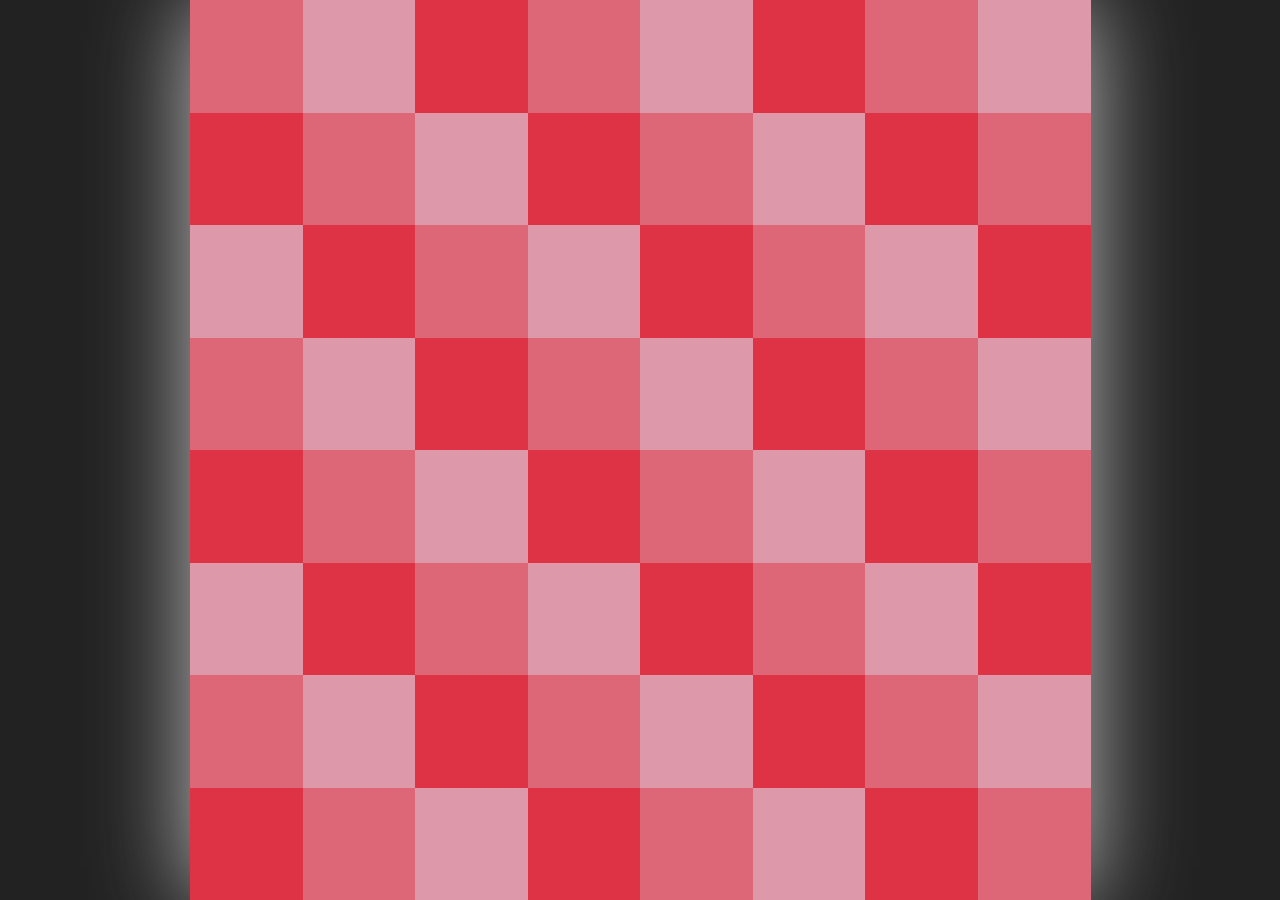
<file: birthday-moran/index.html>
<!DOCTYPE html>
<html lang='ru'>
<head>
<meta charset='UTF-8'><meta name="robots" content="noindex">
<meta name="viewport" content="initial-scale=1, maximum-scale=1">
<style>
html, body, img {
  margin: 0;
  padding: 0;
  border: 0;
}

html {
  width: 100vw;
  height: 100vh;
  background: #222;
}

body {
  width: 100vmin;
  height: 100vmin;
  margin: auto;
  box-shadow: 0 0 10vmin silver;
}

body:after {
  display: block;
  content: '';
  clear: both;
}

.tile {
  display: block;
  font-size: 0;
  line-height: 0;
  position: relative;
  float: left;
  width: 12.5vmin;
  height: 12.5vmin;
  -webkit-transform-origin: 50% 50%;
      -ms-transform-origin: 50% 50%;
          transform-origin: 50% 50%;
  -webkit-transform-style: preserve-3d;
          transform-style: preserve-3d;
  -webkit-transform: rotateY(180deg);
          transform: rotateY(180deg);
  -webkit-transition: -webkit-transform 1s, opacity 1s;
          transition: transform 1s, opacity 1s;
  -webkit-perspective: 500px;
          perspective: 500px;

  opacity: 0;
}

.tile.ready {
  opacity: 1;
}

.tile[col="0"] {
  clear: both;
}

.back, .front {
  display: block;
  position: absolute;
  left: 0;
  top: 0;
  width: 100%;
  height: 100%;
  -webkit-backface-visibility: hidden;
          backface-visibility: hidden;
}

.back {
  background-color: #d9a;
  -webkit-transform: rotateY(180deg);
          transform: rotateY(180deg);
}

.tile:nth-child(3n) .back {
  background-color: #d34;
}

.tile:nth-child(3n+1) .back {
  background-color: #d67;
}

.tile.flip {
  -webkit-transform: rotateY(0deg);
          transform: rotateY(0deg);
}
</style>
</head>
<body>
<div class="tile" row="0" col="0">
    <div class="back"></div>
    <img class="front" src="[data-uri]" />
</div>

<div class="tile" row="0" col="1">
    <div class="back"></div>
    <img class="front" src="[data-uri]" />
</div>

<div class="tile" row="0" col="2">
    <div class="back"></div>
    <img class="front" src="[data-uri]" />
</div>

<div class="tile" row="0" col="3">
    <div class="back"></div>
    <img class="front" src="[data-uri]" />
</div>

<div class="tile" row="0" col="4">
    <div class="back"></div>
    <img class="front" src="[data-uri]" />
</div>

<div class="tile" row="0" col="5">
    <div class="back"></div>
    <img class="front" src="[data-uri]" />
</div>

<div class="tile" row="0" col="6">
    <div class="back"></div>
    <img class="front" src="[data-uri]" />
</div>

<div class="tile" row="0" col="7">
    <div class="back"></div>
    <img class="front" src="[data-uri]" />
</div>

<div class="tile" row="1" col="0">
    <div class="back"></div>
    <img class="front" src="[data-uri]" />
</div>

<div class="tile" row="1" col="1">
    <div class="back"></div>
    <img class="front" src="[data-uri]" />
</div>

<div class="tile" row="1" col="2">
    <div class="back"></div>
    <img class="front" src="[data-uri]" />
</div>

<div class="tile" row="1" col="3">
    <div class="back"></div>
    <img class="front" src="[data-uri]" />
</div>

<div class="tile" row="1" col="4">
    <div class="back"></div>
    <img class="front" src="[data-uri]" />
</div>

<div class="tile" row="1" col="5">
    <div class="back"></div>
    <img class="front" src="[data-uri]" />
</div>

<div class="tile" row="1" col="6">
    <div class="back"></div>
    <img class="front" src="[data-uri]" />
</div>

<div class="tile" row="1" col="7">
    <div class="back"></div>
    <img class="front" src="[data-uri]" />
</div>

<div class="tile" row="2" col="0">
    <div class="back"></div>
    <img class="front" src="[data-uri]" />
</div>

<div class="tile" row="2" col="1">
    <div class="back"></div>
    <img class="front" src="[data-uri]" />
</div>

<div class="tile" row="2" col="2">
    <div class="back"></div>
    <img class="front" src="[data-uri]" />
</div>

<div class="tile" row="2" col="3">
    <div class="back"></div>
    <img class="front" src="[data-uri]" />
</div>

<div class="tile" row="2" col="4">
    <div class="back"></div>
    <img class="front" src="[data-uri]" />
</div>

<div class="tile" row="2" col="5">
    <div class="back"></div>
    <img class="front" src="[data-uri]" />
</div>

<div class="tile" row="2" col="6">
    <div class="back"></div>
    <img class="front" src="[data-uri]" />
</div>

<div class="tile" row="2" col="7">
    <div class="back"></div>
    <img class="front" src="[data-uri]" />
</div>

<div class="tile" row="3" col="0">
    <div class="back"></div>
    <img class="front" src="[data-uri]" />
</div>

<div class="tile" row="3" col="1">
    <div class="back"></div>
    <img class="front" src="[data-uri]" />
</div>

<div class="tile" row="3" col="2">
    <div class="back"></div>
    <img class="front" src="[data-uri]" />
</div>

<div class="tile" row="3" col="3">
    <div class="back"></div>
    <img class="front" src="[data-uri]" />
</div>

<div class="tile" row="3" col="4">
    <div class="back"></div>
    <img class="front" src="[data-uri]" />
</div>

<div class="tile" row="3" col="5">
    <div class="back"></div>
    <img class="front" src="[data-uri]" />
</div>

<div class="tile" row="3" col="6">
    <div class="back"></div>
    <img class="front" src="[data-uri]" />
</div>

<div class="tile" row="3" col="7">
    <div class="back"></div>
    <img class="front" src="[data-uri]" />
</div>

<div class="tile" row="4" col="0">
    <div class="back"></div>
    <img class="front" src="[data-uri]" />
</div>

<div class="tile" row="4" col="1">
    <div class="back"></div>
    <img class="front" src="[data-uri]" />
</div>

<div class="tile" row="4" col="2">
    <div class="back"></div>
    <img class="front" src="[data-uri]" />
</div>

<div class="tile" row="4" col="3">
    <div class="back"></div>
    <img class="front" src="[data-uri]" />
</div>

<div class="tile" row="4" col="4">
    <div class="back"></div>
    <img class="front" src="[data-uri]" />
</div>

<div class="tile" row="4" col="5">
    <div class="back"></div>
    <img class="front" src="[data-uri]" />
</div>

<div class="tile" row="4" col="6">
    <div class="back"></div>
    <img class="front" src="[data-uri]" />
</div>

<div class="tile" row="4" col="7">
    <div class="back"></div>
    <img class="front" src="[data-uri]" />
</div>

<div class="tile" row="5" col="0">
    <div class="back"></div>
    <img class="front" src="[data-uri]" />
</div>

<div class="tile" row="5" col="1">
    <div class="back"></div>
    <img class="front" src="[data-uri]" />
</div>

<div class="tile" row="5" col="2">
    <div class="back"></div>
    <img class="front" src="[data-uri]" />
</div>

<div class="tile" row="5" col="3">
    <div class="back"></div>
    <img class="front" src="[data-uri]" />
</div>

<div class="tile" row="5" col="4">
    <div class="back"></div>
    <img class="front" src="[data-uri]" />
</div>

<div class="tile" row="5" col="5">
    <div class="back"></div>
    <img class="front" src="[data-uri]" />
</div>

<div class="tile" row="5" col="6">
    <div class="back"></div>
    <img class="front" src="[data-uri]" />
</div>

<div class="tile" row="5" col="7">
    <div class="back"></div>
    <img class="front" src="[data-uri]" />
</div>

<div class="tile" row="6" col="0">
    <div class="back"></div>
    <img class="front" src="[data-uri]" />
</div>

<div class="tile" row="6" col="1">
    <div class="back"></div>
    <img class="front" src="[data-uri]" />
</div>

<div class="tile" row="6" col="2">
    <div class="back"></div>
    <img class="front" src="[data-uri]" />
</div>

<div class="tile" row="6" col="3">
    <div class="back"></div>
    <img class="front" src="[data-uri]" />
</div>

<div class="tile" row="6" col="4">
    <div class="back"></div>
    <img class="front" src="[data-uri]" />
</div>

<div class="tile" row="6" col="5">
    <div class="back"></div>
    <img class="front" src="[data-uri]" />
</div>

<div class="tile" row="6" col="6">
    <div class="back"></div>
    <img class="front" src="[data-uri]" />
</div>

<div class="tile" row="6" col="7">
    <div class="back"></div>
    <img class="front" src="[data-uri]" />
</div>

<div class="tile" row="7" col="0">
    <div class="back"></div>
    <img class="front" src="[data-uri]" />
</div>

<div class="tile" row="7" col="1">
    <div class="back"></div>
    <img class="front" src="[data-uri]" />
</div>

<div class="tile" row="7" col="2">
    <div class="back"></div>
    <img class="front" src="[data-uri]" />
</div>

<div class="tile" row="7" col="3">
    <div class="back"></div>
    <img class="front" src="[data-uri]" />
</div>

<div class="tile" row="7" col="4">
    <div class="back"></div>
    <img class="front" src="[data-uri]" />
</div>

<div class="tile" row="7" col="5">
    <div class="back"></div>
    <img class="front" src="[data-uri]" />
</div>

<div class="tile" row="7" col="6">
    <div class="back"></div>
    <img class="front" src="[data-uri]" />
</div>

<div class="tile" row="7" col="7">
    <div class="back"></div>
    <img class="front" src="[data-uri]" />
</div>

<script type="text/javascript">
(function main() {
"use strict";

var URL = ""; //"http://noomorph.github.io/birthday-moran/";

function preLoad(tile) {
    var row = tile.getAttribute("row");
    var col = tile.getAttribute("col");

    var cache = new Image();
    cache.src = URL + "happy-" + row + "-" + col + ".jpeg";
    cache.onload = onLoad.bind(null, tile);
}

function flip(tile) {
    if (tile.className.indexOf("flip") === -1) {
        tile.className += " flip";
        return true;
    }

    return false;
}

function onLoad(tile, e) {
    tile.querySelector("img").src = e.target.src;
    tile.addEventListener("mouseover", onHover);
    tile.className += " ready";
}

function onHover(e) {
    var tile = this;

    if (flip(tile)) {
        tile.removeEventListener("mouseover", onHover);
    }
}

var tiles = [].slice.call(document.querySelectorAll(".tile"));
tiles.forEach(preLoad);

document.addEventListener('touchstart', function onTouchStart(e) {
    e.preventDefault();
    document.removeEventListener('touchstart', onTouchStart);

    tiles.forEach(function (tile, index) {
        setTimeout(flip, (index % 7) * 100 + (index % 2) * 50, tile);
    });
});

}());
</script>

</body>
</html>
</file>
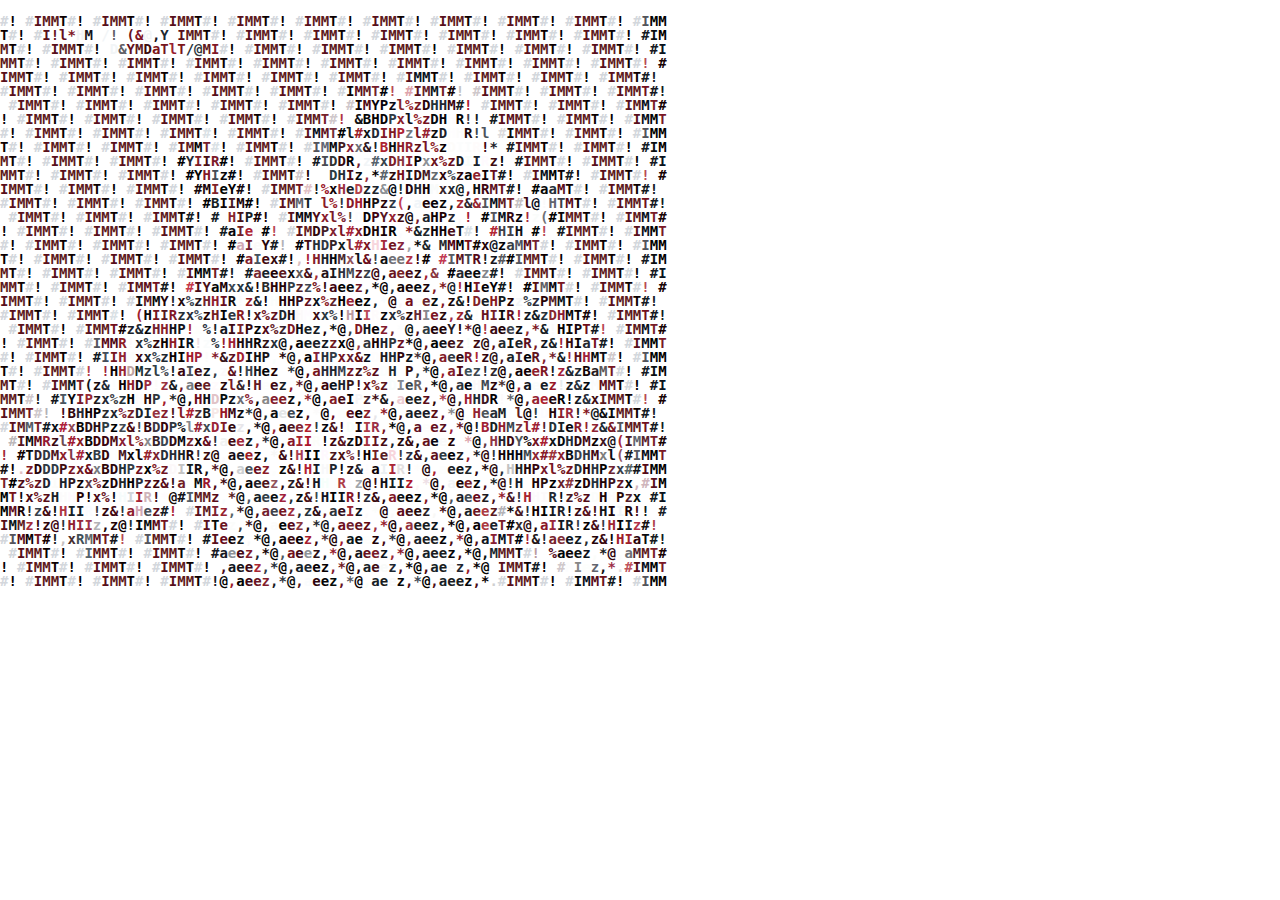
<file: birthday-xxllexx/index.html>
<!doctype html>
<html>
<head>
 <title>Enter correct hash</title>
 <meta charset="utf-8">
 <meta name="viewport" content="width=690, height=600">
 <link rel="stylesheet" href="index.css" />
 <script defer src="index.js"></script>
</head>
<body>
<code id="card">
<span></span><span></span><span></span><span></span><span></span><span></span><span></span><span></span><span></span><span></span><span></span><span></span><span></span><span></span><span></span><span></span><span></span><span></span><span></span><span></span><span></span><span></span><span></span><span></span><span></span><span></span><span></span><span></span><span></span><span></span><span></span><span></span><span></span><span></span><span></span><span></span><span></span><span></span><span></span><span></span><span></span><span></span><span></span><span></span><span></span><span></span><span></span><span></span><span></span><span></span><span></span><span></span><span></span><span></span><span></span><span></span><span></span><span></span><span></span><span></span><span></span><span></span><span></span><span></span><span></span><span></span><span></span><span></span><span></span><span></span><span></span><span></span><span></span><span></span><span></span><span></span><span></span><span></span><span></span>
<span></span><span></span><span></span><span></span><span></span><span></span><span></span><span></span><span></span><span></span><span></span><span></span><span></span><span></span><span></span><span></span><span></span><span></span><span></span><span></span><span></span><span></span><span></span><span></span><span></span><span></span><span></span><span></span><span></span><span></span><span></span><span></span><span></span><span></span><span></span><span></span><span></span><span></span><span></span><span></span><span></span><span></span><span></span><span></span><span></span><span></span><span></span><span></span><span></span><span></span><span></span><span></span><span></span><span></span><span></span><span></span><span></span><span></span><span></span><span></span><span></span><span></span><span></span><span></span><span></span><span></span><span></span><span></span><span></span><span></span><span></span><span></span><span></span><span></span><span></span><span></span><span></span><span></span><span></span>
<span></span><span></span><span></span><span></span><span></span><span></span><span></span><span></span><span></span><span></span><span></span><span></span><span></span><span></span><span></span><span></span><span></span><span></span><span></span><span></span><span></span><span></span><span></span><span></span><span></span><span></span><span></span><span></span><span></span><span></span><span></span><span></span><span></span><span></span><span></span><span></span><span></span><span></span><span></span><span></span><span></span><span></span><span></span><span></span><span></span><span></span><span></span><span></span><span></span><span></span><span></span><span></span><span></span><span></span><span></span><span></span><span></span><span></span><span></span><span></span><span></span><span></span><span></span><span></span><span></span><span></span><span></span><span></span><span></span><span></span><span></span><span></span><span></span><span></span><span></span><span></span><span></span><span></span><span></span>
<span></span><span></span><span></span><span></span><span></span><span></span><span></span><span></span><span></span><span></span><span></span><span></span><span></span><span></span><span></span><span></span><span></span><span></span><span></span><span></span><span></span><span></span><span></span><span></span><span></span><span></span><span></span><span></span><span></span><span></span><span></span><span></span><span></span><span></span><span></span><span></span><span></span><span></span><span></span><span></span><span></span><span></span><span></span><span></span><span></span><span></span><span></span><span></span><span></span><span></span><span></span><span></span><span></span><span></span><span></span><span></span><span></span><span></span><span></span><span></span><span></span><span></span><span></span><span></span><span></span><span></span><span></span><span></span><span></span><span></span><span></span><span></span><span></span><span></span><span></span><span></span><span></span><span></span><span></span>
<span></span><span></span><span></span><span></span><span></span><span></span><span></span><span></span><span></span><span></span><span></span><span></span><span></span><span></span><span></span><span></span><span></span><span></span><span></span><span></span><span></span><span></span><span></span><span></span><span></span><span></span><span></span><span></span><span></span><span></span><span></span><span></span><span></span><span></span><span></span><span></span><span></span><span></span><span></span><span></span><span></span><span></span><span></span><span></span><span></span><span></span><span></span><span></span><span></span><span></span><span></span><span></span><span></span><span></span><span></span><span></span><span></span><span></span><span></span><span></span><span></span><span></span><span></span><span></span><span></span><span></span><span></span><span></span><span></span><span></span><span></span><span></span><span></span><span></span><span></span><span></span><span></span><span></span><span></span>
<span></span><span></span><span></span><span></span><span></span><span></span><span></span><span></span><span></span><span></span><span></span><span></span><span></span><span></span><span></span><span></span><span></span><span></span><span></span><span></span><span></span><span></span><span></span><span></span><span></span><span></span><span></span><span></span><span></span><span></span><span></span><span></span><span></span><span></span><span></span><span></span><span></span><span></span><span></span><span></span><span></span><span></span><span></span><span></span><span></span><span></span><span></span><span></span><span></span><span></span><span></span><span></span><span></span><span></span><span></span><span></span><span></span><span></span><span></span><span></span><span></span><span></span><span></span><span></span><span></span><span></span><span></span><span></span><span></span><span></span><span></span><span></span><span></span><span></span><span></span><span></span><span></span><span></span><span></span>
<span></span><span></span><span></span><span></span><span></span><span></span><span></span><span></span><span></span><span></span><span></span><span></span><span></span><span></span><span></span><span></span><span></span><span></span><span></span><span></span><span></span><span></span><span></span><span></span><span></span><span></span><span></span><span></span><span></span><span></span><span></span><span></span><span></span><span></span><span></span><span></span><span></span><span></span><span></span><span></span><span></span><span></span><span></span><span></span><span></span><span></span><span></span><span></span><span></span><span></span><span></span><span></span><span></span><span></span><span></span><span></span><span></span><span></span><span></span><span></span><span></span><span></span><span></span><span></span><span></span><span></span><span></span><span></span><span></span><span></span><span></span><span></span><span></span><span></span><span></span><span></span><span></span><span></span><span></span>
<span></span><span></span><span></span><span></span><span></span><span></span><span></span><span></span><span></span><span></span><span></span><span></span><span></span><span></span><span></span><span></span><span></span><span></span><span></span><span></span><span></span><span></span><span></span><span></span><span></span><span></span><span></span><span></span><span></span><span></span><span></span><span></span><span></span><span></span><span></span><span></span><span></span><span></span><span></span><span></span><span></span><span></span><span></span><span></span><span></span><span></span><span></span><span></span><span></span><span></span><span></span><span></span><span></span><span></span><span></span><span></span><span></span><span></span><span></span><span></span><span></span><span></span><span></span><span></span><span></span><span></span><span></span><span></span><span></span><span></span><span></span><span></span><span></span><span></span><span></span><span></span><span></span><span></span><span></span>
<span></span><span></span><span></span><span></span><span></span><span></span><span></span><span></span><span></span><span></span><span></span><span></span><span></span><span></span><span></span><span></span><span></span><span></span><span></span><span></span><span></span><span></span><span></span><span></span><span></span><span></span><span></span><span></span><span></span><span></span><span></span><span></span><span></span><span></span><span></span><span></span><span></span><span></span><span></span><span></span><span></span><span></span><span></span><span></span><span></span><span></span><span></span><span></span><span></span><span></span><span></span><span></span><span></span><span></span><span></span><span></span><span></span><span></span><span></span><span></span><span></span><span></span><span></span><span></span><span></span><span></span><span></span><span></span><span></span><span></span><span></span><span></span><span></span><span></span><span></span><span></span><span></span><span></span><span></span>
<span></span><span></span><span></span><span></span><span></span><span></span><span></span><span></span><span></span><span></span><span></span><span></span><span></span><span></span><span></span><span></span><span></span><span></span><span></span><span></span><span></span><span></span><span></span><span></span><span></span><span></span><span></span><span></span><span></span><span></span><span></span><span></span><span></span><span></span><span></span><span></span><span></span><span></span><span></span><span></span><span></span><span></span><span></span><span></span><span></span><span></span><span></span><span></span><span></span><span></span><span></span><span></span><span></span><span></span><span></span><span></span><span></span><span></span><span></span><span></span><span></span><span></span><span></span><span></span><span></span><span></span><span></span><span></span><span></span><span></span><span></span><span></span><span></span><span></span><span></span><span></span><span></span><span></span><span></span>
<span></span><span></span><span></span><span></span><span></span><span></span><span></span><span></span><span></span><span></span><span></span><span></span><span></span><span></span><span></span><span></span><span></span><span></span><span></span><span></span><span></span><span></span><span></span><span></span><span></span><span></span><span></span><span></span><span></span><span></span><span></span><span></span><span></span><span></span><span></span><span></span><span></span><span></span><span></span><span></span><span></span><span></span><span></span><span></span><span></span><span></span><span></span><span></span><span></span><span></span><span></span><span></span><span></span><span></span><span></span><span></span><span></span><span></span><span></span><span></span><span></span><span></span><span></span><span></span><span></span><span></span><span></span><span></span><span></span><span></span><span></span><span></span><span></span><span></span><span></span><span></span><span></span><span></span><span></span>
<span></span><span></span><span></span><span></span><span></span><span></span><span></span><span></span><span></span><span></span><span></span><span></span><span></span><span></span><span></span><span></span><span></span><span></span><span></span><span></span><span></span><span></span><span></span><span></span><span></span><span></span><span></span><span></span><span></span><span></span><span></span><span></span><span></span><span></span><span></span><span></span><span></span><span></span><span></span><span></span><span></span><span></span><span></span><span></span><span></span><span></span><span></span><span></span><span></span><span></span><span></span><span></span><span></span><span></span><span></span><span></span><span></span><span></span><span></span><span></span><span></span><span></span><span></span><span></span><span></span><span></span><span></span><span></span><span></span><span></span><span></span><span></span><span></span><span></span><span></span><span></span><span></span><span></span><span></span>
<span></span><span></span><span></span><span></span><span></span><span></span><span></span><span></span><span></span><span></span><span></span><span></span><span></span><span></span><span></span><span></span><span></span><span></span><span></span><span></span><span></span><span></span><span></span><span></span><span></span><span></span><span></span><span></span><span></span><span></span><span></span><span></span><span></span><span></span><span></span><span></span><span></span><span></span><span></span><span></span><span></span><span></span><span></span><span></span><span></span><span></span><span></span><span></span><span></span><span></span><span></span><span></span><span></span><span></span><span></span><span></span><span></span><span></span><span></span><span></span><span></span><span></span><span></span><span></span><span></span><span></span><span></span><span></span><span></span><span></span><span></span><span></span><span></span><span></span><span></span><span></span><span></span><span></span><span></span>
<span></span><span></span><span></span><span></span><span></span><span></span><span></span><span></span><span></span><span></span><span></span><span></span><span></span><span></span><span></span><span></span><span></span><span></span><span></span><span></span><span></span><span></span><span></span><span></span><span></span><span></span><span></span><span></span><span></span><span></span><span></span><span></span><span></span><span></span><span></span><span></span><span></span><span></span><span></span><span></span><span></span><span></span><span></span><span></span><span></span><span></span><span></span><span></span><span></span><span></span><span></span><span></span><span></span><span></span><span></span><span></span><span></span><span></span><span></span><span></span><span></span><span></span><span></span><span></span><span></span><span></span><span></span><span></span><span></span><span></span><span></span><span></span><span></span><span></span><span></span><span></span><span></span><span></span><span></span>
<span></span><span></span><span></span><span></span><span></span><span></span><span></span><span></span><span></span><span></span><span></span><span></span><span></span><span></span><span></span><span></span><span></span><span></span><span></span><span></span><span></span><span></span><span></span><span></span><span></span><span></span><span></span><span></span><span></span><span></span><span></span><span></span><span></span><span></span><span></span><span></span><span></span><span></span><span></span><span></span><span></span><span></span><span></span><span></span><span></span><span></span><span></span><span></span><span></span><span></span><span></span><span></span><span></span><span></span><span></span><span></span><span></span><span></span><span></span><span></span><span></span><span></span><span></span><span></span><span></span><span></span><span></span><span></span><span></span><span></span><span></span><span></span><span></span><span></span><span></span><span></span><span></span><span></span><span></span>
<span></span><span></span><span></span><span></span><span></span><span></span><span></span><span></span><span></span><span></span><span></span><span></span><span></span><span></span><span></span><span></span><span></span><span></span><span></span><span></span><span></span><span></span><span></span><span></span><span></span><span></span><span></span><span></span><span></span><span></span><span></span><span></span><span></span><span></span><span></span><span></span><span></span><span></span><span></span><span></span><span></span><span></span><span></span><span></span><span></span><span></span><span></span><span></span><span></span><span></span><span></span><span></span><span></span><span></span><span></span><span></span><span></span><span></span><span></span><span></span><span></span><span></span><span></span><span></span><span></span><span></span><span></span><span></span><span></span><span></span><span></span><span></span><span></span><span></span><span></span><span></span><span></span><span></span><span></span>
<span></span><span></span><span></span><span></span><span></span><span></span><span></span><span></span><span></span><span></span><span></span><span></span><span></span><span></span><span></span><span></span><span></span><span></span><span></span><span></span><span></span><span></span><span></span><span></span><span></span><span></span><span></span><span></span><span></span><span></span><span></span><span></span><span></span><span></span><span></span><span></span><span></span><span></span><span></span><span></span><span></span><span></span><span></span><span></span><span></span><span></span><span></span><span></span><span></span><span></span><span></span><span></span><span></span><span></span><span></span><span></span><span></span><span></span><span></span><span></span><span></span><span></span><span></span><span></span><span></span><span></span><span></span><span></span><span></span><span></span><span></span><span></span><span></span><span></span><span></span><span></span><span></span><span></span><span></span>
<span></span><span></span><span></span><span></span><span></span><span></span><span></span><span></span><span></span><span></span><span></span><span></span><span></span><span></span><span></span><span></span><span></span><span></span><span></span><span></span><span></span><span></span><span></span><span></span><span></span><span></span><span></span><span></span><span></span><span></span><span></span><span></span><span></span><span></span><span></span><span></span><span></span><span></span><span></span><span></span><span></span><span></span><span></span><span></span><span></span><span></span><span></span><span></span><span></span><span></span><span></span><span></span><span></span><span></span><span></span><span></span><span></span><span></span><span></span><span></span><span></span><span></span><span></span><span></span><span></span><span></span><span></span><span></span><span></span><span></span><span></span><span></span><span></span><span></span><span></span><span></span><span></span><span></span><span></span>
<span></span><span></span><span></span><span></span><span></span><span></span><span></span><span></span><span></span><span></span><span></span><span></span><span></span><span></span><span></span><span></span><span></span><span></span><span></span><span></span><span></span><span></span><span></span><span></span><span></span><span></span><span></span><span></span><span></span><span></span><span></span><span></span><span></span><span></span><span></span><span></span><span></span><span></span><span></span><span></span><span></span><span></span><span></span><span></span><span></span><span></span><span></span><span></span><span></span><span></span><span></span><span></span><span></span><span></span><span></span><span></span><span></span><span></span><span></span><span></span><span></span><span></span><span></span><span></span><span></span><span></span><span></span><span></span><span></span><span></span><span></span><span></span><span></span><span></span><span></span><span></span><span></span><span></span><span></span>
<span></span><span></span><span></span><span></span><span></span><span></span><span></span><span></span><span></span><span></span><span></span><span></span><span></span><span></span><span></span><span></span><span></span><span></span><span></span><span></span><span></span><span></span><span></span><span></span><span></span><span></span><span></span><span></span><span></span><span></span><span></span><span></span><span></span><span></span><span></span><span></span><span></span><span></span><span></span><span></span><span></span><span></span><span></span><span></span><span></span><span></span><span></span><span></span><span></span><span></span><span></span><span></span><span></span><span></span><span></span><span></span><span></span><span></span><span></span><span></span><span></span><span></span><span></span><span></span><span></span><span></span><span></span><span></span><span></span><span></span><span></span><span></span><span></span><span></span><span></span><span></span><span></span><span></span><span></span>
<span></span><span></span><span></span><span></span><span></span><span></span><span></span><span></span><span></span><span></span><span></span><span></span><span></span><span></span><span></span><span></span><span></span><span></span><span></span><span></span><span></span><span></span><span></span><span></span><span></span><span></span><span></span><span></span><span></span><span></span><span></span><span></span><span></span><span></span><span></span><span></span><span></span><span></span><span></span><span></span><span></span><span></span><span></span><span></span><span></span><span></span><span></span><span></span><span></span><span></span><span></span><span></span><span></span><span></span><span></span><span></span><span></span><span></span><span></span><span></span><span></span><span></span><span></span><span></span><span></span><span></span><span></span><span></span><span></span><span></span><span></span><span></span><span></span><span></span><span></span><span></span><span></span><span></span><span></span>
<span></span><span></span><span></span><span></span><span></span><span></span><span></span><span></span><span></span><span></span><span></span><span></span><span></span><span></span><span></span><span></span><span></span><span></span><span></span><span></span><span></span><span></span><span></span><span></span><span></span><span></span><span></span><span></span><span></span><span></span><span></span><span></span><span></span><span></span><span></span><span></span><span></span><span></span><span></span><span></span><span></span><span></span><span></span><span></span><span></span><span></span><span></span><span></span><span></span><span></span><span></span><span></span><span></span><span></span><span></span><span></span><span></span><span></span><span></span><span></span><span></span><span></span><span></span><span></span><span></span><span></span><span></span><span></span><span></span><span></span><span></span><span></span><span></span><span></span><span></span><span></span><span></span><span></span><span></span>
<span></span><span></span><span></span><span></span><span></span><span></span><span></span><span></span><span></span><span></span><span></span><span></span><span></span><span></span><span></span><span></span><span></span><span></span><span></span><span></span><span></span><span></span><span></span><span></span><span></span><span></span><span></span><span></span><span></span><span></span><span></span><span></span><span></span><span></span><span></span><span></span><span></span><span></span><span></span><span></span><span></span><span></span><span></span><span></span><span></span><span></span><span></span><span></span><span></span><span></span><span></span><span></span><span></span><span></span><span></span><span></span><span></span><span></span><span></span><span></span><span></span><span></span><span></span><span></span><span></span><span></span><span></span><span></span><span></span><span></span><span></span><span></span><span></span><span></span><span></span><span></span><span></span><span></span><span></span>
<span></span><span></span><span></span><span></span><span></span><span></span><span></span><span></span><span></span><span></span><span></span><span></span><span></span><span></span><span></span><span></span><span></span><span></span><span></span><span></span><span></span><span></span><span></span><span></span><span></span><span></span><span></span><span></span><span></span><span></span><span></span><span></span><span></span><span></span><span></span><span></span><span></span><span></span><span></span><span></span><span></span><span></span><span></span><span></span><span></span><span></span><span></span><span></span><span></span><span></span><span></span><span></span><span></span><span></span><span></span><span></span><span></span><span></span><span></span><span></span><span></span><span></span><span></span><span></span><span></span><span></span><span></span><span></span><span></span><span></span><span></span><span></span><span></span><span></span><span></span><span></span><span></span><span></span><span></span>
<span></span><span></span><span></span><span></span><span></span><span></span><span></span><span></span><span></span><span></span><span></span><span></span><span></span><span></span><span></span><span></span><span></span><span></span><span></span><span></span><span></span><span></span><span></span><span></span><span></span><span></span><span></span><span></span><span></span><span></span><span></span><span></span><span></span><span></span><span></span><span></span><span></span><span></span><span></span><span></span><span></span><span></span><span></span><span></span><span></span><span></span><span></span><span></span><span></span><span></span><span></span><span></span><span></span><span></span><span></span><span></span><span></span><span></span><span></span><span></span><span></span><span></span><span></span><span></span><span></span><span></span><span></span><span></span><span></span><span></span><span></span><span></span><span></span><span></span><span></span><span></span><span></span><span></span><span></span>
<span></span><span></span><span></span><span></span><span></span><span></span><span></span><span></span><span></span><span></span><span></span><span></span><span></span><span></span><span></span><span></span><span></span><span></span><span></span><span></span><span></span><span></span><span></span><span></span><span></span><span></span><span></span><span></span><span></span><span></span><span></span><span></span><span></span><span></span><span></span><span></span><span></span><span></span><span></span><span></span><span></span><span></span><span></span><span></span><span></span><span></span><span></span><span></span><span></span><span></span><span></span><span></span><span></span><span></span><span></span><span></span><span></span><span></span><span></span><span></span><span></span><span></span><span></span><span></span><span></span><span></span><span></span><span></span><span></span><span></span><span></span><span></span><span></span><span></span><span></span><span></span><span></span><span></span><span></span>
<span></span><span></span><span></span><span></span><span></span><span></span><span></span><span></span><span></span><span></span><span></span><span></span><span></span><span></span><span></span><span></span><span></span><span></span><span></span><span></span><span></span><span></span><span></span><span></span><span></span><span></span><span></span><span></span><span></span><span></span><span></span><span></span><span></span><span></span><span></span><span></span><span></span><span></span><span></span><span></span><span></span><span></span><span></span><span></span><span></span><span></span><span></span><span></span><span></span><span></span><span></span><span></span><span></span><span></span><span></span><span></span><span></span><span></span><span></span><span></span><span></span><span></span><span></span><span></span><span></span><span></span><span></span><span></span><span></span><span></span><span></span><span></span><span></span><span></span><span></span><span></span><span></span><span></span><span></span>
<span></span><span></span><span></span><span></span><span></span><span></span><span></span><span></span><span></span><span></span><span></span><span></span><span></span><span></span><span></span><span></span><span></span><span></span><span></span><span></span><span></span><span></span><span></span><span></span><span></span><span></span><span></span><span></span><span></span><span></span><span></span><span></span><span></span><span></span><span></span><span></span><span></span><span></span><span></span><span></span><span></span><span></span><span></span><span></span><span></span><span></span><span></span><span></span><span></span><span></span><span></span><span></span><span></span><span></span><span></span><span></span><span></span><span></span><span></span><span></span><span></span><span></span><span></span><span></span><span></span><span></span><span></span><span></span><span></span><span></span><span></span><span></span><span></span><span></span><span></span><span></span><span></span><span></span><span></span>
<span></span><span></span><span></span><span></span><span></span><span></span><span></span><span></span><span></span><span></span><span></span><span></span><span></span><span></span><span></span><span></span><span></span><span></span><span></span><span></span><span></span><span></span><span></span><span></span><span></span><span></span><span></span><span></span><span></span><span></span><span></span><span></span><span></span><span></span><span></span><span></span><span></span><span></span><span></span><span></span><span></span><span></span><span></span><span></span><span></span><span></span><span></span><span></span><span></span><span></span><span></span><span></span><span></span><span></span><span></span><span></span><span></span><span></span><span></span><span></span><span></span><span></span><span></span><span></span><span></span><span></span><span></span><span></span><span></span><span></span><span></span><span></span><span></span><span></span><span></span><span></span><span></span><span></span><span></span>
<span></span><span></span><span></span><span></span><span></span><span></span><span></span><span></span><span></span><span></span><span></span><span></span><span></span><span></span><span></span><span></span><span></span><span></span><span></span><span></span><span></span><span></span><span></span><span></span><span></span><span></span><span></span><span></span><span></span><span></span><span></span><span></span><span></span><span></span><span></span><span></span><span></span><span></span><span></span><span></span><span></span><span></span><span></span><span></span><span></span><span></span><span></span><span></span><span></span><span></span><span></span><span></span><span></span><span></span><span></span><span></span><span></span><span></span><span></span><span></span><span></span><span></span><span></span><span></span><span></span><span></span><span></span><span></span><span></span><span></span><span></span><span></span><span></span><span></span><span></span><span></span><span></span><span></span><span></span>
<span></span><span></span><span></span><span></span><span></span><span></span><span></span><span></span><span></span><span></span><span></span><span></span><span></span><span></span><span></span><span></span><span></span><span></span><span></span><span></span><span></span><span></span><span></span><span></span><span></span><span></span><span></span><span></span><span></span><span></span><span></span><span></span><span></span><span></span><span></span><span></span><span></span><span></span><span></span><span></span><span></span><span></span><span></span><span></span><span></span><span></span><span></span><span></span><span></span><span></span><span></span><span></span><span></span><span></span><span></span><span></span><span></span><span></span><span></span><span></span><span></span><span></span><span></span><span></span><span></span><span></span><span></span><span></span><span></span><span></span><span></span><span></span><span></span><span></span><span></span><span></span><span></span><span></span><span></span>
<span></span><span></span><span></span><span></span><span></span><span></span><span></span><span></span><span></span><span></span><span></span><span></span><span></span><span></span><span></span><span></span><span></span><span></span><span></span><span></span><span></span><span></span><span></span><span></span><span></span><span></span><span></span><span></span><span></span><span></span><span></span><span></span><span></span><span></span><span></span><span></span><span></span><span></span><span></span><span></span><span></span><span></span><span></span><span></span><span></span><span></span><span></span><span></span><span></span><span></span><span></span><span></span><span></span><span></span><span></span><span></span><span></span><span></span><span></span><span></span><span></span><span></span><span></span><span></span><span></span><span></span><span></span><span></span><span></span><span></span><span></span><span></span><span></span><span></span><span></span><span></span><span></span><span></span><span></span>
<span></span><span></span><span></span><span></span><span></span><span></span><span></span><span></span><span></span><span></span><span></span><span></span><span></span><span></span><span></span><span></span><span></span><span></span><span></span><span></span><span></span><span></span><span></span><span></span><span></span><span></span><span></span><span></span><span></span><span></span><span></span><span></span><span></span><span></span><span></span><span></span><span></span><span></span><span></span><span></span><span></span><span></span><span></span><span></span><span></span><span></span><span></span><span></span><span></span><span></span><span></span><span></span><span></span><span></span><span></span><span></span><span></span><span></span><span></span><span></span><span></span><span></span><span></span><span></span><span></span><span></span><span></span><span></span><span></span><span></span><span></span><span></span><span></span><span></span><span></span><span></span><span></span><span></span><span></span>
<span></span><span></span><span></span><span></span><span></span><span></span><span></span><span></span><span></span><span></span><span></span><span></span><span></span><span></span><span></span><span></span><span></span><span></span><span></span><span></span><span></span><span></span><span></span><span></span><span></span><span></span><span></span><span></span><span></span><span></span><span></span><span></span><span></span><span></span><span></span><span></span><span></span><span></span><span></span><span></span><span></span><span></span><span></span><span></span><span></span><span></span><span></span><span></span><span></span><span></span><span></span><span></span><span></span><span></span><span></span><span></span><span></span><span></span><span></span><span></span><span></span><span></span><span></span><span></span><span></span><span></span><span></span><span></span><span></span><span></span><span></span><span></span><span></span><span></span><span></span><span></span><span></span><span></span><span></span>
<span></span><span></span><span></span><span></span><span></span><span></span><span></span><span></span><span></span><span></span><span></span><span></span><span></span><span></span><span></span><span></span><span></span><span></span><span></span><span></span><span></span><span></span><span></span><span></span><span></span><span></span><span></span><span></span><span></span><span></span><span></span><span></span><span></span><span></span><span></span><span></span><span></span><span></span><span></span><span></span><span></span><span></span><span></span><span></span><span></span><span></span><span></span><span></span><span></span><span></span><span></span><span></span><span></span><span></span><span></span><span></span><span></span><span></span><span></span><span></span><span></span><span></span><span></span><span></span><span></span><span></span><span></span><span></span><span></span><span></span><span></span><span></span><span></span><span></span><span></span><span></span><span></span><span></span><span></span>
<span></span><span></span><span></span><span></span><span></span><span></span><span></span><span></span><span></span><span></span><span></span><span></span><span></span><span></span><span></span><span></span><span></span><span></span><span></span><span></span><span></span><span></span><span></span><span></span><span></span><span></span><span></span><span></span><span></span><span></span><span></span><span></span><span></span><span></span><span></span><span></span><span></span><span></span><span></span><span></span><span></span><span></span><span></span><span></span><span></span><span></span><span></span><span></span><span></span><span></span><span></span><span></span><span></span><span></span><span></span><span></span><span></span><span></span><span></span><span></span><span></span><span></span><span></span><span></span><span></span><span></span><span></span><span></span><span></span><span></span><span></span><span></span><span></span><span></span><span></span><span></span><span></span><span></span><span></span>
<span></span><span></span><span></span><span></span><span></span><span></span><span></span><span></span><span></span><span></span><span></span><span></span><span></span><span></span><span></span><span></span><span></span><span></span><span></span><span></span><span></span><span></span><span></span><span></span><span></span><span></span><span></span><span></span><span></span><span></span><span></span><span></span><span></span><span></span><span></span><span></span><span></span><span></span><span></span><span></span><span></span><span></span><span></span><span></span><span></span><span></span><span></span><span></span><span></span><span></span><span></span><span></span><span></span><span></span><span></span><span></span><span></span><span></span><span></span><span></span><span></span><span></span><span></span><span></span><span></span><span></span><span></span><span></span><span></span><span></span><span></span><span></span><span></span><span></span><span></span><span></span><span></span><span></span><span></span>
<span></span><span></span><span></span><span></span><span></span><span></span><span></span><span></span><span></span><span></span><span></span><span></span><span></span><span></span><span></span><span></span><span></span><span></span><span></span><span></span><span></span><span></span><span></span><span></span><span></span><span></span><span></span><span></span><span></span><span></span><span></span><span></span><span></span><span></span><span></span><span></span><span></span><span></span><span></span><span></span><span></span><span></span><span></span><span></span><span></span><span></span><span></span><span></span><span></span><span></span><span></span><span></span><span></span><span></span><span></span><span></span><span></span><span></span><span></span><span></span><span></span><span></span><span></span><span></span><span></span><span></span><span></span><span></span><span></span><span></span><span></span><span></span><span></span><span></span><span></span><span></span><span></span><span></span><span></span>
<span></span><span></span><span></span><span></span><span></span><span></span><span></span><span></span><span></span><span></span><span></span><span></span><span></span><span></span><span></span><span></span><span></span><span></span><span></span><span></span><span></span><span></span><span></span><span></span><span></span><span></span><span></span><span></span><span></span><span></span><span></span><span></span><span></span><span></span><span></span><span></span><span></span><span></span><span></span><span></span><span></span><span></span><span></span><span></span><span></span><span></span><span></span><span></span><span></span><span></span><span></span><span></span><span></span><span></span><span></span><span></span><span></span><span></span><span></span><span></span><span></span><span></span><span></span><span></span><span></span><span></span><span></span><span></span><span></span><span></span><span></span><span></span><span></span><span></span><span></span><span></span><span></span><span></span><span></span>
<span></span><span></span><span></span><span></span><span></span><span></span><span></span><span></span><span></span><span></span><span></span><span></span><span></span><span></span><span></span><span></span><span></span><span></span><span></span><span></span><span></span><span></span><span></span><span></span><span></span><span></span><span></span><span></span><span></span><span></span><span></span><span></span><span></span><span></span><span></span><span></span><span></span><span></span><span></span><span></span><span></span><span></span><span></span><span></span><span></span><span></span><span></span><span></span><span></span><span></span><span></span><span></span><span></span><span></span><span></span><span></span><span></span><span></span><span></span><span></span><span></span><span></span><span></span><span></span><span></span><span></span><span></span><span></span><span></span><span></span><span></span><span></span><span></span><span></span><span></span><span></span><span></span><span></span><span></span>
<span></span><span></span><span></span><span></span><span></span><span></span><span></span><span></span><span></span><span></span><span></span><span></span><span></span><span></span><span></span><span></span><span></span><span></span><span></span><span></span><span></span><span></span><span></span><span></span><span></span><span></span><span></span><span></span><span></span><span></span><span></span><span></span><span></span><span></span><span></span><span></span><span></span><span></span><span></span><span></span><span></span><span></span><span></span><span></span><span></span><span></span><span></span><span></span><span></span><span></span><span></span><span></span><span></span><span></span><span></span><span></span><span></span><span></span><span></span><span></span><span></span><span></span><span></span><span></span><span></span><span></span><span></span><span></span><span></span><span></span><span></span><span></span><span></span><span></span><span></span><span></span><span></span><span></span><span></span>
</code>
</body>
</html>
</file>
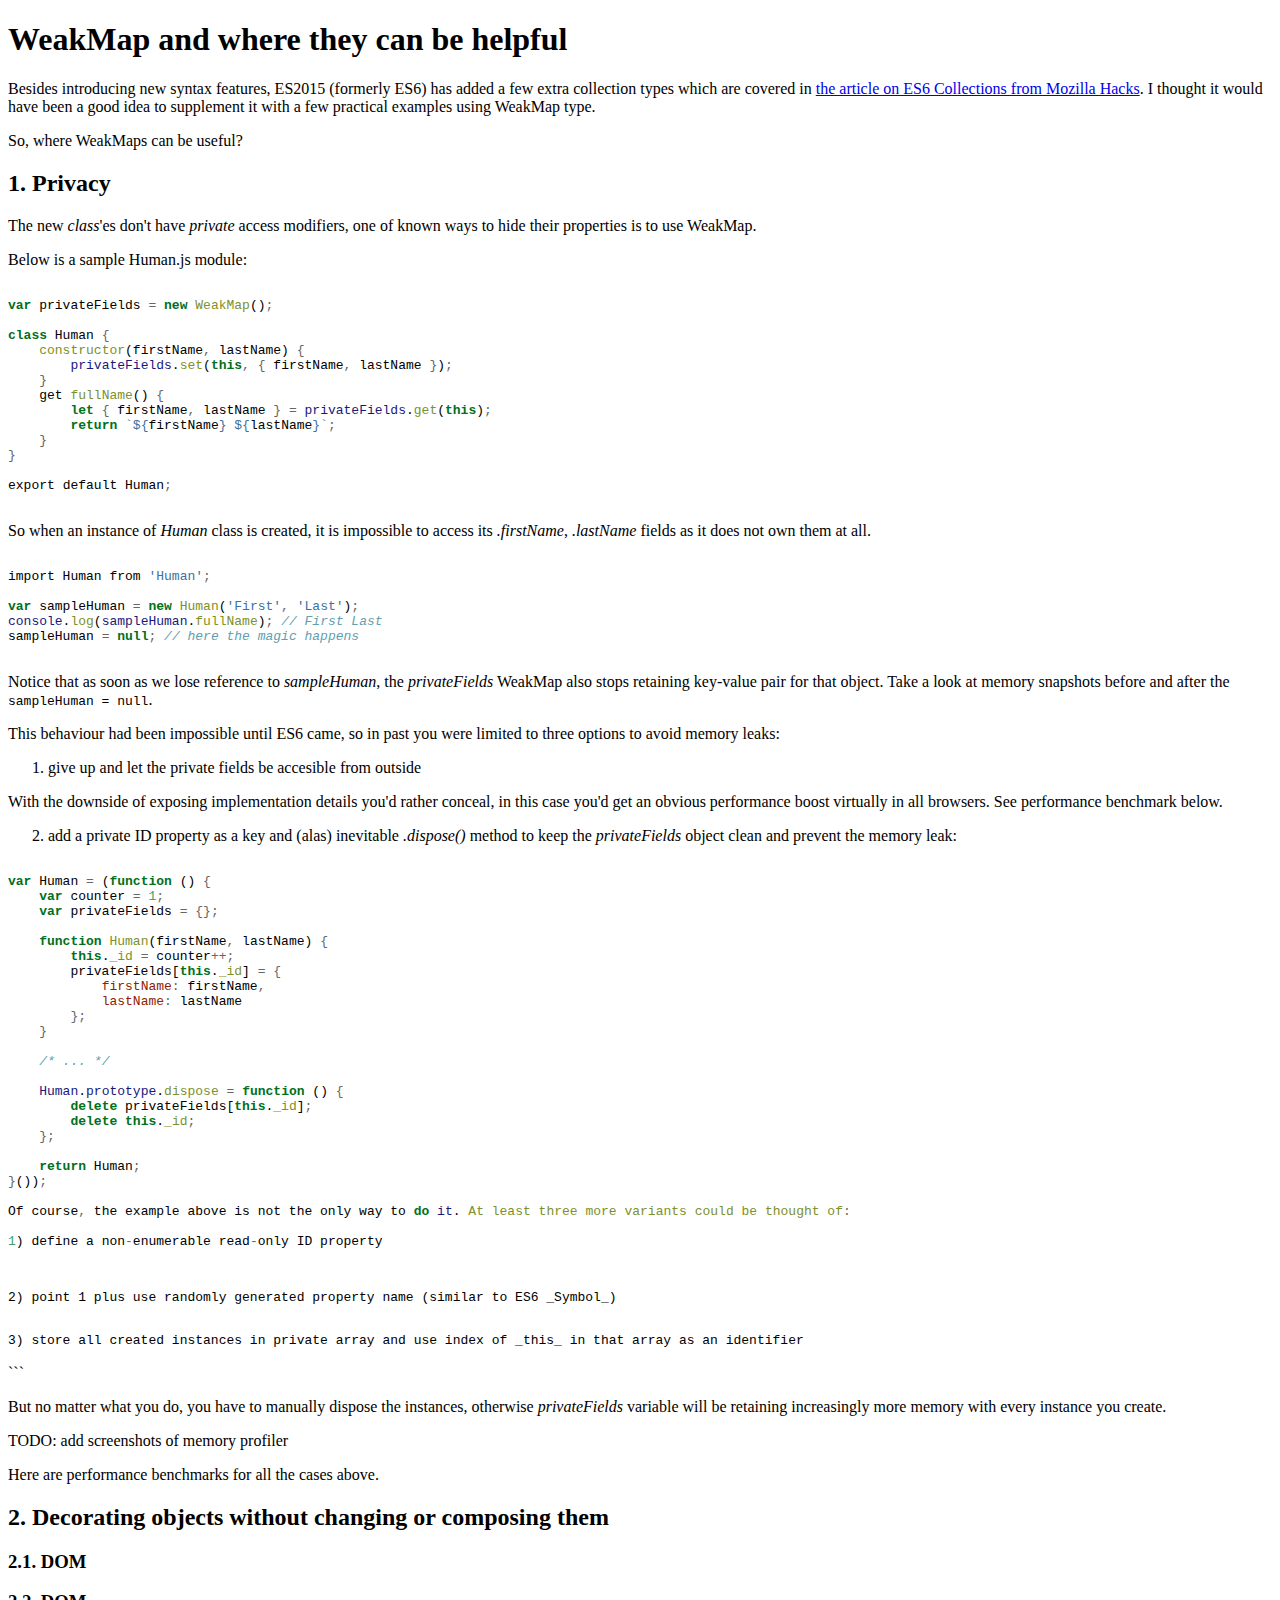
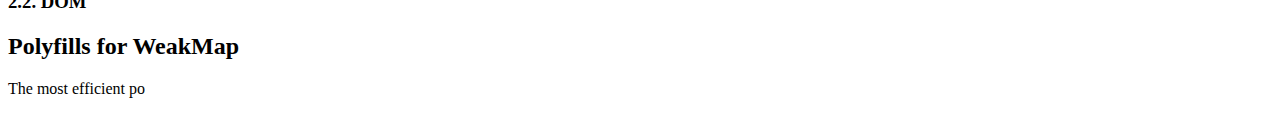
<file: es6-weakmap/index.html>
<!DOCTYPE html PUBLIC "-//W3C//DTD XHTML 1.0 Transitional//EN" "http://www.w3.org/TR/xhtml1/DTD/xhtml1-transitional.dtd">
<html xmlns="http://www.w3.org/1999/xhtml">
<head>
  <meta http-equiv="Content-Type" content="text/html; charset=utf-8">
  <meta http-equiv="Content-Style-Type" content="text/css">
  <meta name="generator" content="pandoc">
  <title></title>
  
  
</head>
<body>
<h1 id="weakmap-and-where-they-can-be-helpful">WeakMap and where they can be helpful</h1>
<p>Besides introducing new syntax features, ES2015 (formerly ES6) has added a few extra collection types which are covered in <a href="https://hacks.mozilla.org/2015/06/es6-in-depth-collections/">the article on ES6 Collections from Mozilla Hacks</a>. I thought it would have been a good idea to supplement it with a few practical examples using WeakMap type.</p>
<p>So, where WeakMaps can be useful?</p>
<h2 id="privacy">1. Privacy</h2>
<p>The new <em>class</em>'es don't have <em>private</em> access modifiers, one of known ways to hide their properties is to use WeakMap.</p>
<p>Below is a sample Human.js module:</p>
<div class="sourceCode" style="overflow-x: auto;"><pre class="sourceCode javascript"><code class="sourceCode javascript" style="white-space: pre;"><span class="kw" style="color: #007020; font-weight: bold;">var</span> privateFields <span class="op" style="color: #666666;">=</span> <span class="kw" style="color: #007020; font-weight: bold;">new</span> <span class="at" style="color: #7d9029;">WeakMap</span>()<span class="op" style="color: #666666;">;</span>

<span class="kw" style="color: #007020; font-weight: bold;">class</span> Human <span class="op" style="color: #666666;">{</span>
    <span class="at" style="color: #7d9029;">constructor</span>(firstName<span class="op" style="color: #666666;">,</span> lastName) <span class="op" style="color: #666666;">{</span>
        <span class="va" style="color: #19177c;">privateFields</span>.<span class="at" style="color: #7d9029;">set</span>(<span class="kw" style="color: #007020; font-weight: bold;">this</span><span class="op" style="color: #666666;">,</span> <span class="op" style="color: #666666;">{</span> firstName<span class="op" style="color: #666666;">,</span> lastName <span class="op" style="color: #666666;">}</span>)<span class="op" style="color: #666666;">;</span>
    <span class="op" style="color: #666666;">}</span>
    get <span class="at" style="color: #7d9029;">fullName</span>() <span class="op" style="color: #666666;">{</span>
        <span class="kw" style="color: #007020; font-weight: bold;">let</span> <span class="op" style="color: #666666;">{</span> firstName<span class="op" style="color: #666666;">,</span> lastName <span class="op" style="color: #666666;">}</span> <span class="op" style="color: #666666;">=</span> <span class="va" style="color: #19177c;">privateFields</span>.<span class="at" style="color: #7d9029;">get</span>(<span class="kw" style="color: #007020; font-weight: bold;">this</span>)<span class="op" style="color: #666666;">;</span>
        <span class="cf" style="color: #007020; font-weight: bold;">return</span> <span class="vs" style="color: #4070a0;">`</span><span class="sc" style="color: #4070a0;">${</span>firstName<span class="sc" style="color: #4070a0;">}</span><span class="vs" style="color: #4070a0;"> </span><span class="sc" style="color: #4070a0;">${</span>lastName<span class="sc" style="color: #4070a0;">}</span><span class="vs" style="color: #4070a0;">`</span><span class="op" style="color: #666666;">;</span>
    <span class="op" style="color: #666666;">}</span>
<span class="op" style="color: #666666;">}</span>

<span class="im">export</span> <span class="im">default</span> Human<span class="op" style="color: #666666;">;</span></code></pre></div>
<p>So when an instance of <em>Human</em> class is created, it is impossible to access its <em>.firstName</em>, <em>.lastName</em> fields as it does not own them at all.</p>
<div class="sourceCode" style="overflow-x: auto;"><pre class="sourceCode javascript"><code class="sourceCode javascript" style="white-space: pre;"><span class="im">import</span> Human <span class="im">from</span> <span class="st" style="color: #4070a0;">&#39;Human&#39;</span><span class="op" style="color: #666666;">;</span>

<span class="kw" style="color: #007020; font-weight: bold;">var</span> sampleHuman <span class="op" style="color: #666666;">=</span> <span class="kw" style="color: #007020; font-weight: bold;">new</span> <span class="at" style="color: #7d9029;">Human</span>(<span class="st" style="color: #4070a0;">&#39;First&#39;</span><span class="op" style="color: #666666;">,</span> <span class="st" style="color: #4070a0;">&#39;Last&#39;</span>)<span class="op" style="color: #666666;">;</span>
<span class="va" style="color: #19177c;">console</span>.<span class="at" style="color: #7d9029;">log</span>(<span class="va" style="color: #19177c;">sampleHuman</span>.<span class="at" style="color: #7d9029;">fullName</span>)<span class="op" style="color: #666666;">;</span> <span class="co" style="color: #60a0b0; font-style: italic;">// First Last</span>
sampleHuman <span class="op" style="color: #666666;">=</span> <span class="kw" style="color: #007020; font-weight: bold;">null</span><span class="op" style="color: #666666;">;</span> <span class="co" style="color: #60a0b0; font-style: italic;">// here the magic happens </span></code></pre></div>
<p>Notice that as soon as we lose reference to <em>sampleHuman</em>, the <em>privateFields</em> WeakMap also stops retaining key-value pair for that object. Take a look at memory snapshots before and after the <code style="white-space: pre;">sampleHuman = null</code>.</p>
<p>This behaviour had been impossible until ES6 came, so in past you were limited to three options to avoid memory leaks:</p>
<ol style="list-style-type: decimal">
<li>give up and let the private fields be accesible from outside</li>
</ol>
<p>With the downside of exposing implementation details you'd rather conceal, in this case you'd get an obvious performance boost virtually in all browsers. See performance benchmark below.</p>
<ol start="2" style="list-style-type: decimal">
<li>add a private ID property as a key and (alas) inevitable <em>.dispose()</em> method to keep the <em>privateFields</em> object clean and prevent the memory leak:</li>
</ol>
<div class="sourceCode" style="overflow-x: auto;"><pre class="sourceCode javascript"><code class="sourceCode javascript" style="white-space: pre;"><span class="kw" style="color: #007020; font-weight: bold;">var</span> Human <span class="op" style="color: #666666;">=</span> (<span class="kw" style="color: #007020; font-weight: bold;">function</span> () <span class="op" style="color: #666666;">{</span>
    <span class="kw" style="color: #007020; font-weight: bold;">var</span> counter <span class="op" style="color: #666666;">=</span> <span class="dv" style="color: #40a070;">1</span><span class="op" style="color: #666666;">;</span>
    <span class="kw" style="color: #007020; font-weight: bold;">var</span> privateFields <span class="op" style="color: #666666;">=</span> <span class="op" style="color: #666666;">{};</span>

    <span class="kw" style="color: #007020; font-weight: bold;">function</span> <span class="at" style="color: #7d9029;">Human</span>(firstName<span class="op" style="color: #666666;">,</span> lastName) <span class="op" style="color: #666666;">{</span>
        <span class="kw" style="color: #007020; font-weight: bold;">this</span>.<span class="at" style="color: #7d9029;">_id</span> <span class="op" style="color: #666666;">=</span> counter<span class="op" style="color: #666666;">++;</span>
        privateFields[<span class="kw" style="color: #007020; font-weight: bold;">this</span>.<span class="at" style="color: #7d9029;">_id</span>] <span class="op" style="color: #666666;">=</span> <span class="op" style="color: #666666;">{</span>
            <span class="dt" style="color: #902000;">firstName</span><span class="op" style="color: #666666;">:</span> firstName<span class="op" style="color: #666666;">,</span>
            <span class="dt" style="color: #902000;">lastName</span><span class="op" style="color: #666666;">:</span> lastName
        <span class="op" style="color: #666666;">};</span>
    <span class="op" style="color: #666666;">}</span>

    <span class="co" style="color: #60a0b0; font-style: italic;">/* ... */</span>

    <span class="va" style="color: #19177c;">Human</span>.<span class="va" style="color: #19177c;">prototype</span>.<span class="at" style="color: #7d9029;">dispose</span> <span class="op" style="color: #666666;">=</span> <span class="kw" style="color: #007020; font-weight: bold;">function</span> () <span class="op" style="color: #666666;">{</span>
        <span class="kw" style="color: #007020; font-weight: bold;">delete</span> privateFields[<span class="kw" style="color: #007020; font-weight: bold;">this</span>.<span class="at" style="color: #7d9029;">_id</span>]<span class="op" style="color: #666666;">;</span>
        <span class="kw" style="color: #007020; font-weight: bold;">delete</span> <span class="kw" style="color: #007020; font-weight: bold;">this</span>.<span class="at" style="color: #7d9029;">_id</span><span class="op" style="color: #666666;">;</span>
    <span class="op" style="color: #666666;">};</span>

    <span class="cf" style="color: #007020; font-weight: bold;">return</span> Human<span class="op" style="color: #666666;">;</span>
<span class="op" style="color: #666666;">}</span>())<span class="op" style="color: #666666;">;</span>

Of course<span class="op" style="color: #666666;">,</span> the example above is not the only way to <span class="cf" style="color: #007020; font-weight: bold;">do</span> <span class="va" style="color: #19177c;">it</span>. <span class="at" style="color: #7d9029;">At</span> <span class="at" style="color: #7d9029;">least</span> <span class="at" style="color: #7d9029;">three</span> <span class="at" style="color: #7d9029;">more</span> <span class="at" style="color: #7d9029;">variants</span> <span class="at" style="color: #7d9029;">could</span> <span class="at" style="color: #7d9029;">be</span> <span class="at" style="color: #7d9029;">thought</span> <span class="at" style="color: #7d9029;">of</span><span class="op" style="color: #666666;">:</span>

<span class="dv" style="color: #40a070;">1</span>) define a non<span class="op" style="color: #666666;">-</span>enumerable read<span class="op" style="color: #666666;">-</span>only ID property</code></pre></div>
<pre><code style="white-space: pre;">
2) point 1 plus use randomly generated property name (similar to ES6 _Symbol_)
</code></pre>
<pre><code style="white-space: pre;">
3) store all created instances in private array and use index of _this_ in that array as an identifier
</code></pre>
<p>```</p>
<p>But no matter what you do, you have to manually dispose the instances, otherwise <em>privateFields</em> variable will be retaining increasingly more memory with every instance you create.</p>
<p>TODO: add screenshots of memory profiler</p>
<p>Here are performance benchmarks for all the cases above.</p>
<h2 id="decorating-objects-without-changing-or-composing-them">2. Decorating objects without changing or composing them</h2>
<h3 id="dom">2.1. DOM</h3>
<h3 id="dom-1">2.2. DOM</h3>
<h2 id="polyfills-for-weakmap">Polyfills for WeakMap</h2>
<p>The most efficient po</p>
</body>
</html>
</file>
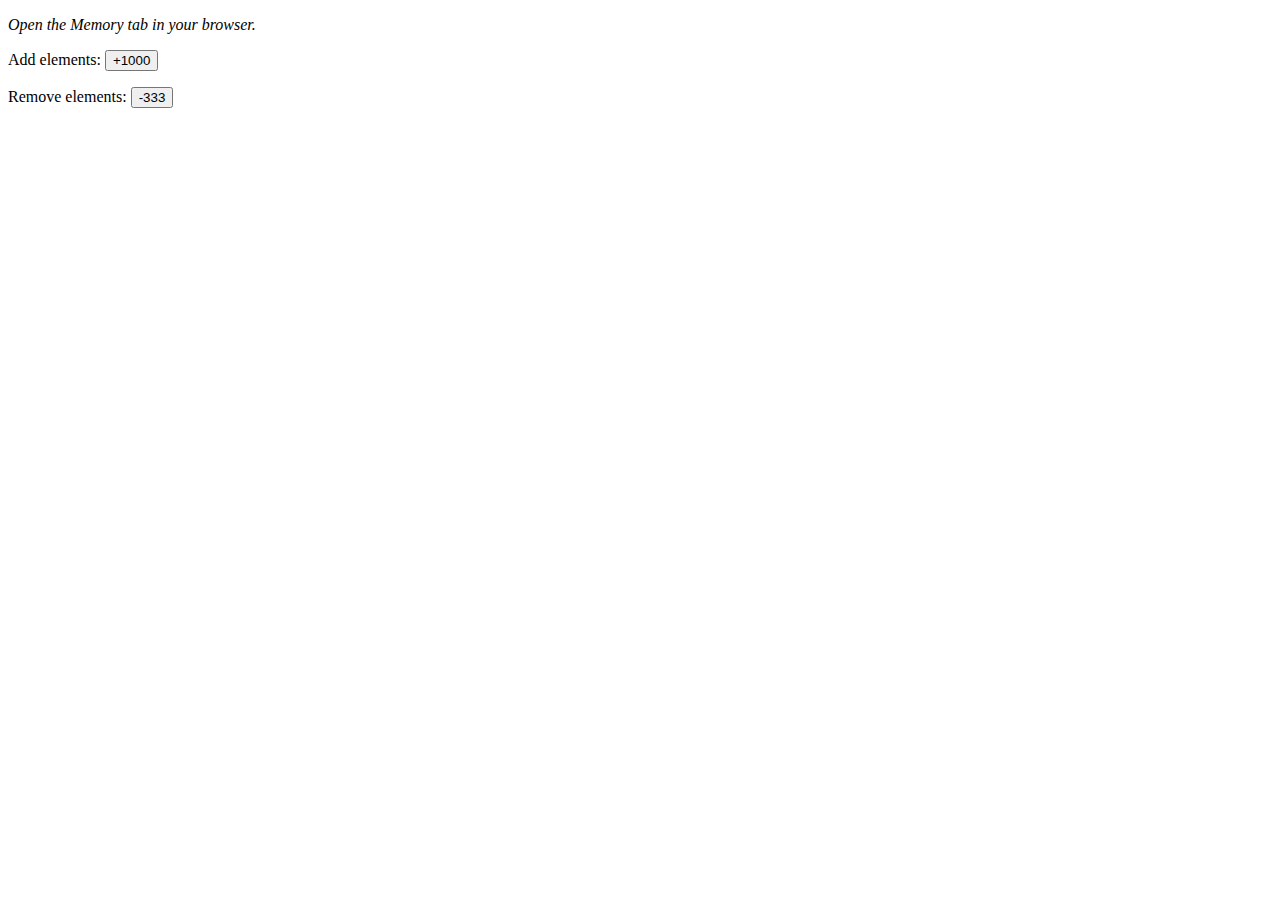
<file: es6-weakmap/examples/listeners/index.html>
<!DOCTYPE html>
<html>
<head>
    <title>WeakMaps Usage</title>
</head>
<body>
    <p><em>Open the Memory tab in your browser.</em></p>
    <p>Add elements: <button id="add">+1000</button></p>
    <p>Remove elements: <button id="remove">-333</button></p>

    <script src="listeners.js"></script>
    <script src="listeners.demo.js"></script>
</body>
</html>
</file>
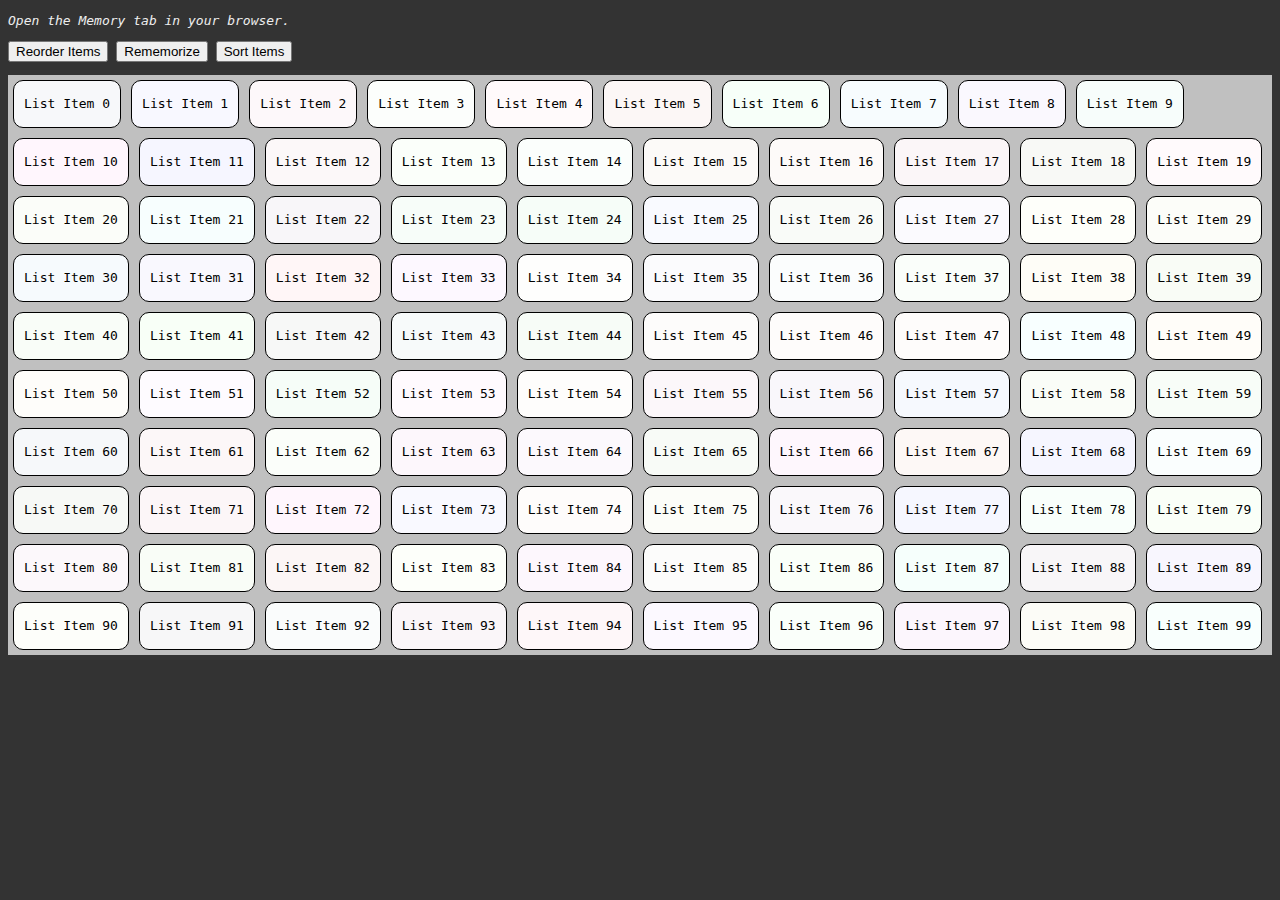
<file: es6-weakmap/examples/memento/index.html>
<!DOCTYPE html>
<html>
<head>
    <title>WeakMaps Usage</title>
    <style>
        body {
            background: #333;
            color: #eee;
            font-family: monospace;
        }

        ul {
            background: silver;
            display: block;
            margin: 0;
            padding: 0;
        }

        li {
            background: rgba(255, 0, 0, 0.5);
            border-radius: 10px;
            border: 1px solid;
            color: black;
            cursor: pointer;
            display: inline-block;
            height: 2em;
            line-height: 2;
            margin: 5px;
            padding: 10px;
        }

        .highlight-prev {
            box-shadow: 0 0 5px 5px red;
        }

        .highlight-next {
            box-shadow: 0 0 5px 5px cyan;
        }
    </style>
</head>
<body onload="initialize()">
    <p><em>Open the Memory tab in your browser.</em></p>
    <p>
        <button onclick="reorder()">Reorder Items</button>
        <button onclick="memorize()">Rememorize</button>
        <button onclick="sort()">Sort Items</button>
    </p>
    <ul id="list">
    </ul>

    <script src="memento.js"></script>
    <script src="memento.demo.js"></script>
</body>
</html>
</file>
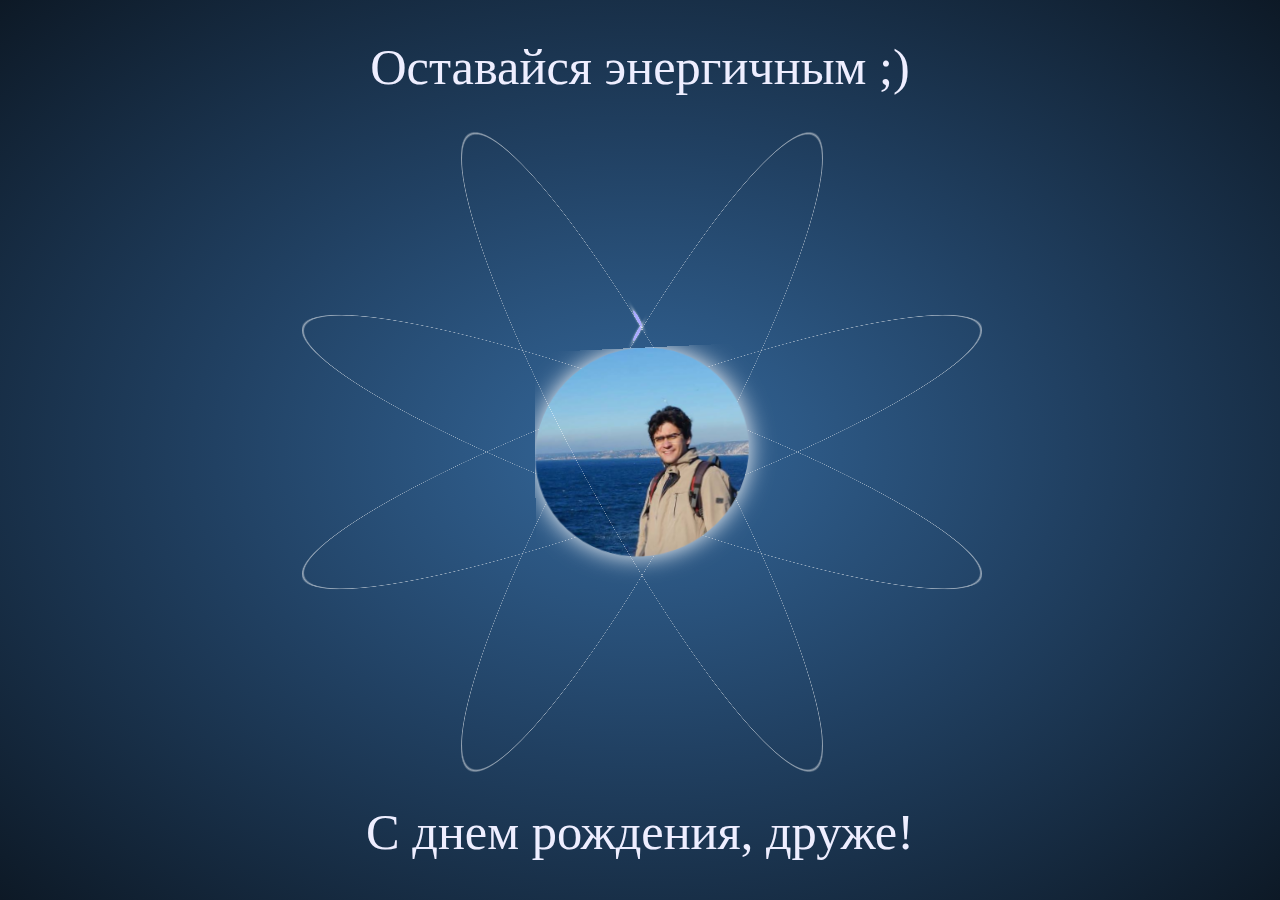
<file: birthday.html>
<!DOCTYPE html>
<html lang='ru'>
<head>
<meta charset='UTF-8'><meta name="robots" content="noindex">
<meta name="viewport" content="initial-scale=1, maximum-scale=1">
<style>
html, body {
  margin: 0;
  padding: 0;
  width: 100vw;
  height: 100vh;
}

body {
  position: fixed;
  background: -webkit-radial-gradient(center, ellipse, #34679a 0%, #214163 47%, #0d1926 100%);
  background: radial-gradient(ellipse at center, #34679a 0%, #214163 47%, #0d1926 100%);
  color: #eef;
  font-family: Comic Sans MS, cursive;
  font-size: 5.6vmin;
}

.orbit, .trail {
  width: 80vmin;
  height: 80vmin;
}

.nucleus {
  width: 24vmin;
  height: 24vmin;
}

s {
  width: 2vmin;
  height: 2vmin;
}

#atom {
  position: relative;
  margin: auto;
  padding-top: 10vmin;
  padding-bottom: 10vmin;
  width: 80vmin;
  height: 80vmin;
}

#atom:before, #atom:after {
  display: block;
  position: absolute;
  left: 0;
  width: 100%;
  line-height: 15vmin;
  text-align: center;
}
#atom:before {
  top: 0;
  content: 'Оставайся энергичным ;)';
}
#atom:after {
  bottom: 0;
  content: 'С днем рождения, друже!';
}

.orbit {
  position: absolute;
  border-radius: 50%;
  border: 2px solid rgba(255, 255, 255, 0.5);
  -webkit-transform-style: preserve-3d;
          transform-style: preserve-3d;
  -webkit-transform: rotateX(80deg) rotateY(20deg);
          transform: rotateX(80deg) rotateY(20deg);
}

.nucleus {
  position: absolute;
  background-color: #fff;
  background-image: url(stas.jpg);
  background-size: cover;
  background-repeat: no-repeat;
  border-radius: 50%;
  left: 50%;
  top: 50%;
  -webkit-transform: translate3d(-50%, -50%, 0) rotateX(-80deg) rotateY(0) rotateZ(-60deg);
          transform: translate3d(-50%, -50%, 0) rotateX(-80deg) rotateY(0) rotateZ(-60deg);
  box-shadow: 0 0 25px #fff;
  -webkit-animation: nucleus_ 2s infinite linear;
          animation: nucleus_ 2s infinite linear;
}

#orbit-2 {
  -webkit-transform: rotateX(-80deg) rotateY(20deg);
          transform: rotateX(-80deg) rotateY(20deg);
}

#orbit-3 {
  -webkit-transform: rotateX(-70deg) rotateY(60deg);
          transform: rotateX(-70deg) rotateY(60deg);
}

#orbit-4 {
  -webkit-transform: rotateX(70deg) rotateY(60deg);
          transform: rotateX(70deg) rotateY(60deg);
}

.trail {
  position: relative;
  -webkit-transform-style: preserve-3d;
          transform-style: preserve-3d;
  -webkit-animation: trail_ 2s infinite linear;
          animation: trail_ 2s infinite linear;
}

s {
  display: block;
  position: absolute;
  box-shadow: 0 0 12px #fff;
  left: 50%;
  -webkit-transform: translate3d(-100%, -100%, 0);
          transform: translate3d(-100%, -100%, 0);
  border-radius: 50%;
  background-color: #aaf;
  color: #fff;
  text-decoration: none;
  -webkit-animation: particle_ 2s infinite linear;
          animation: particle_ 2s infinite linear;
}

#orbit-2 .trail,
#orbit-2 s {
  -webkit-animation-delay: -.5s;
          animation-delay: -.5s;
}

#orbit-3 .trail,
#orbit-3 s {
  -webkit-animation-delay: -1s;
          animation-delay: -1s;
}

#orbit-4 .trail,
#orbit-4 s {
  -webkit-animation-delay: -1.5s;
          animation-delay: -1.5s;
}

@-webkit-keyframes trail_ {
  from {
    -webkit-transform: rotateZ(0deg);
            transform: rotateZ(0deg);
  }
  to {
    -webkit-transform: rotateZ(360deg);
            transform: rotateZ(360deg);
  }
}

@keyframes trail_ {
  from {
    -webkit-transform: rotateZ(0deg);
            transform: rotateZ(0deg);
  }
  to {
    -webkit-transform: rotateZ(360deg);
            transform: rotateZ(360deg);
  }
}
@-webkit-keyframes particle_ {
  from {
    -webkit-transform: rotateX(90deg) rotateY(0deg);
            transform: rotateX(90deg) rotateY(0deg);
  }
  to {
    -webkit-transform: rotateX(90deg) rotateY(-360deg);
            transform: rotateX(90deg) rotateY(-360deg);
  }
}
@keyframes particle_ {
  from {
    -webkit-transform: rotateX(90deg) rotateY(0deg);
            transform: rotateX(90deg) rotateY(0deg);
  }
  to {
    -webkit-transform: rotateX(90deg) rotateY(-360deg);
            transform: rotateX(90deg) rotateY(-360deg);
  }
}
@-webkit-keyframes nucleus_ {
  0% {
    box-shadow: 0 0 0 transparent;
  }
  50% {
    box-shadow: 0 0 5vmin #fff;
  }
  100% {
    box-shadow: 0 0 0 transparent;
  }
}
@keyframes nucleus_ {
  0% {
    box-shadow: 0 0 0 transparent;
  }
  50% {
    box-shadow: 0 0 5vmin #fff;
  }
  100% {
    box-shadow: 0 0 0 transparent;
  }
}
</style>
</head>
<body>
<div id="atom">
  <div id="orbit-1" class="orbit">
    <div class="trail"><s></s></div>
  </div>

  <div id="orbit-2" class="orbit">
    <div class="trail"><s></s></div>
  </div>

  <div id="orbit-3" class="orbit">
    <div class="trail"><s></s></div>
  </div>

  <div id="orbit-4" class="orbit">
    <div class="trail"><s></s></div>
    <div class="nucleus"></div>
  </div>
</div>
</body></html>
</file>
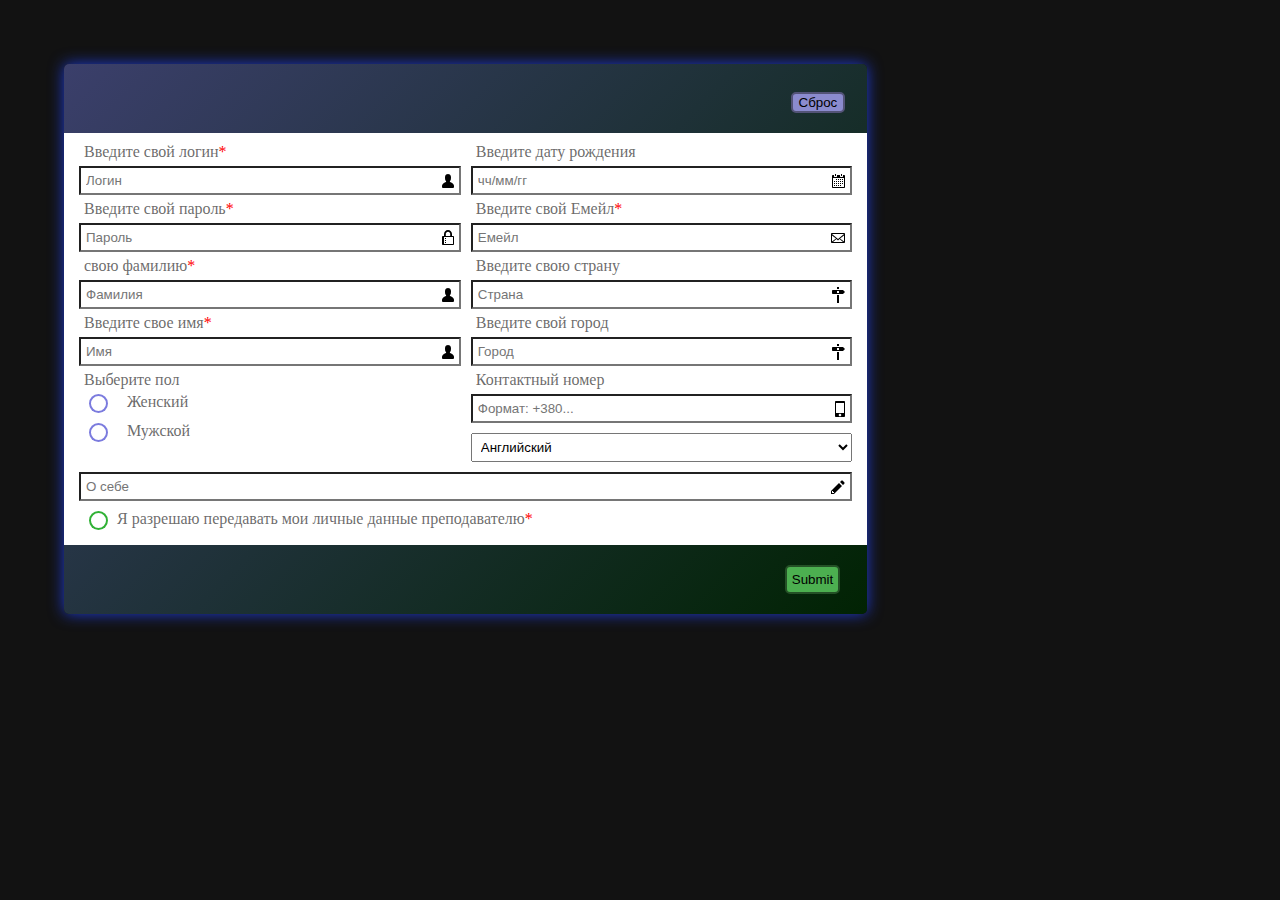
<file: dz9/form.html>
<!DOCTYPE html>
<html>
<head>
	<meta charset="utf-8">
	<title>Регистрация</title>
	<link rel="stylesheet" href="form.css">
</head>
<body>
	<form class="form" action="http://localhost:3000">
				<button class="reset" type="reset">Сброс</button>
		<div class="box">
			<div class="left">
					<label class="placeinput">
						Введите свой логин<span>*</span><br>
				<input required class="login" type="text" name="username" placeholder="Логин"></label><br>
					<label class="placeinput">Введите свой пароль<span>*</span><br>
				<input required class="password" type="text" name="password" placeholder="Пароль"></label><br>
					<label class="placeinput"> свою фамилию<span>*</span><br>
				<input required  class="lastname" type="text" name="lastname" placeholder="Фамилия"></label><br>
					<label class="placeinput">Введите свое имя<span>*</span><br>
				<input required class="firstname" type="text" name="firstname" placeholder="Имя"></label><br>
				<label>Выберите пол<br>
				<label><input type="radio" class="sex" name="sex"></label>
					Женский<br>
				<label><input type="radio" class="sex" name="sex"></label>
					Мужской</label><br>
			</div>
			<div class="right">
					<label>Введите дату рождения<br>
				<input class="birthday" type="text" name="birthday" placeholder="чч/мм/гг"></label><br>
					<label class="placeinput">Введите свой Емейл<span>*</span></label>
				<input required type="email" class="email" placeholder="Емейл" pattern=".+@gmail.com"></label><br>
					<label>Введите свою страну<br>
				<input type="text" class="country" placeholder="Страна"></label><br>
					<label>Введите свой город<br>
				<input type="text" class="city" placeholder="Город"></label><br>
					<label>Контактный номер<br>
				<input type="tel" class="phone" name="phone" placeholder="Формат: +380..." pattern=""></label><br>
				<select class="lang">
					<option class="en">Английский</option>
					<option class="ru">Русский</option>
					<option class="kl">Клингонский</option>
				</select>
			</div>
				<input class="summery" type="text" name="summery" placeholder="О себе"><br>
				<label><input type="checkbox" class="agree">
					Я разрешаю передавать мои
					личные данные преподавателю<span>*</span></label><br>
		</div>
					<input class="submit" type="submit" name="submit" placeholder="Войти">
	</form>
</body>
</html>
</file>
<file: birthday-xxllexx/index.css>
body {
  border: 0;
  margin: 0;
  padding: 0;

  color: #000;
  background: #fff;

  font-family: monospace;
  font-weight:bold;
  font-size: 14px;
  line-height: 1;
}

code {
  white-space: pre;
}

footer {
  margin: 1em 0 0 22%;
}

input[type=text] {
  font-family: monospace;
  width: 1em;
  text-align: center;
  text-transform: uppercase;
}

._0{color:rgb(0,0,0)}
._1{color:rgb(0,1,0)}
._2{color:rgb(0,1,1)}
._3{color:rgb(0,2,1)}
._4{color:rgb(0,3,0)}
._5{color:rgb(0,3,1)}
._6{color:rgb(0,5,6)}
._7{color:rgb(0,6,5)}
._8{color:rgb(1,0,0)}
._9{color:rgb(1,0,1)}
._a{color:rgb(1,1,0)}
._b{color:rgb(1,1,1)}
._c{color:rgb(1,1,3)}
._d{color:rgb(1,1,6)}
._e{color:rgb(1,2,1)}
._f{color:rgb(1,2,2)}
._10{color:rgb(1,2,4)}
._11{color:rgb(1,2,6)}
._12{color:rgb(1,3,0)}
._13{color:rgb(1,3,11)}
._14{color:rgb(1,6,9)}
._15{color:rgb(1,8,8)}
._16{color:rgb(10,0,0)}
._17{color:rgb(10,0,1)}
._18{color:rgb(10,0,4)}
._19{color:rgb(10,1,1)}
._1a{color:rgb(10,1,2)}
._1b{color:rgb(10,1,3)}
._1c{color:rgb(10,10,12)}
._1d{color:rgb(10,10,13)}
._1e{color:rgb(10,11,16)}
._1f{color:rgb(10,12,18)}
._20{color:rgb(10,12,20)}
._21{color:rgb(10,14,15)}
._22{color:rgb(10,14,26)}
._23{color:rgb(10,15,17)}
._24{color:rgb(10,18,26)}
._25{color:rgb(10,2,4)}
._26{color:rgb(10,3,3)}
._27{color:rgb(10,4,5)}
._28{color:rgb(10,5,9)}
._29{color:rgb(100,12,28)}
._2a{color:rgb(100,15,29)}
._2b{color:rgb(100,16,29)}
._2c{color:rgb(100,17,31)}
._2d{color:rgb(100,18,30)}
._2e{color:rgb(101,110,117)}
._2f{color:rgb(101,12,27)}
._30{color:rgb(101,14,27)}
._31{color:rgb(101,17,30)}
._32{color:rgb(101,18,33)}
._33{color:rgb(101,32,42)}
._34{color:rgb(101,7,26)}
._35{color:rgb(102,13,29)}
._36{color:rgb(102,19,34)}
._37{color:rgb(102,31,47)}
._38{color:rgb(102,40,53)}
._39{color:rgb(103,17,30)}
._3a{color:rgb(103,17,33)}
._3b{color:rgb(103,20,35)}
._3c{color:rgb(103,29,38)}
._3d{color:rgb(104,10,27)}
._3e{color:rgb(104,18,33)}
._3f{color:rgb(104,33,41)}
._40{color:rgb(104,34,41)}
._41{color:rgb(105,114,127)}
._42{color:rgb(105,16,29)}
._43{color:rgb(105,17,33)}
._44{color:rgb(105,20,35)}
._45{color:rgb(105,25,38)}
._46{color:rgb(106,13,27)}
._47{color:rgb(106,14,29)}
._48{color:rgb(106,14,32)}
._49{color:rgb(106,19,35)}
._4a{color:rgb(106,21,35)}
._4b{color:rgb(106,99,101)}
._4c{color:rgb(107,18,35)}
._4d{color:rgb(108,108,116)}
._4e{color:rgb(108,18,28)}
._4f{color:rgb(108,18,33)}
._50{color:rgb(108,35,48)}
._51{color:rgb(108,74,82)}
._52{color:rgb(109,114,121)}
._53{color:rgb(109,21,38)}
._54{color:rgb(109,23,32)}
._55{color:rgb(109,26,40)}
._56{color:rgb(11,0,0)}
._57{color:rgb(11,0,4)}
._58{color:rgb(11,1,1)}
._59{color:rgb(11,1,3)}
._5a{color:rgb(11,11,14)}
._5b{color:rgb(11,13,14)}
._5c{color:rgb(11,15,18)}
._5d{color:rgb(11,16,22)}
._5e{color:rgb(11,19,21)}
._5f{color:rgb(11,2,3)}
._60{color:rgb(11,3,3)}
._61{color:rgb(11,3,6)}
._62{color:rgb(11,6,6)}
._63{color:rgb(11,8,13)}
._64{color:rgb(11,9,12)}
._65{color:rgb(110,109,117)}
._66{color:rgb(110,19,36)}
._67{color:rgb(110,20,32)}
._68{color:rgb(110,21,38)}
._69{color:rgb(110,23,34)}
._6a{color:rgb(111,13,26)}
._6b{color:rgb(111,16,30)}
._6c{color:rgb(111,20,28)}
._6d{color:rgb(111,20,33)}
._6e{color:rgb(111,28,38)}
._6f{color:rgb(112,113,119)}
._70{color:rgb(112,20,31)}
._71{color:rgb(113,18,33)}
._72{color:rgb(113,19,34)}
._73{color:rgb(113,21,27)}
._74{color:rgb(113,21,40)}
._75{color:rgb(113,30,34)}
._76{color:rgb(113,31,47)}
._77{color:rgb(113,34,46)}
._78{color:rgb(114,13,25)}
._79{color:rgb(114,19,33)}
._7a{color:rgb(114,27,36)}
._7b{color:rgb(114,30,46)}
._7c{color:rgb(114,30,47)}
._7d{color:rgb(114,38,46)}
._7e{color:rgb(115,16,30)}
._7f{color:rgb(115,18,28)}
._80{color:rgb(115,29,44)}
._81{color:rgb(115,45,56)}
._82{color:rgb(116,114,115)}
._83{color:rgb(116,123,129)}
._84{color:rgb(116,18,32)}
._85{color:rgb(116,18,33)}
._86{color:rgb(116,22,33)}
._87{color:rgb(116,27,38)}
._88{color:rgb(116,27,41)}
._89{color:rgb(116,40,52)}
._8a{color:rgb(117,15,29)}
._8b{color:rgb(117,21,30)}
._8c{color:rgb(117,22,34)}
._8d{color:rgb(117,23,34)}
._8e{color:rgb(117,26,36)}
._8f{color:rgb(118,15,25)}
._90{color:rgb(118,17,32)}
._91{color:rgb(118,19,26)}
._92{color:rgb(118,22,35)}
._93{color:rgb(118,28,38)}
._94{color:rgb(118,33,42)}
._95{color:rgb(119,118,120)}
._96{color:rgb(119,17,24)}
._97{color:rgb(119,19,33)}
._98{color:rgb(119,24,44)}
._99{color:rgb(12,0,0)}
._9a{color:rgb(12,0,2)}
._9b{color:rgb(12,12,16)}
._9c{color:rgb(12,13,20)}
._9d{color:rgb(12,14,14)}
._9e{color:rgb(12,14,16)}
._9f{color:rgb(12,14,19)}
._a0{color:rgb(12,15,23)}
._a1{color:rgb(12,16,19)}
._a2{color:rgb(12,17,26)}
._a3{color:rgb(12,2,3)}
._a4{color:rgb(12,2,5)}
._a5{color:rgb(12,27,34)}
._a6{color:rgb(12,3,5)}
._a7{color:rgb(12,4,4)}
._a8{color:rgb(120,16,31)}
._a9{color:rgb(120,23,37)}
._aa{color:rgb(120,24,35)}
._ab{color:rgb(120,29,39)}
._ac{color:rgb(120,31,39)}
._ad{color:rgb(121,122,127)}
._ae{color:rgb(121,21,35)}
._af{color:rgb(121,21,37)}
._b0{color:rgb(121,23,36)}
._b1{color:rgb(121,24,36)}
._b2{color:rgb(121,27,32)}
._b3{color:rgb(121,28,41)}
._b4{color:rgb(121,30,36)}
._b5{color:rgb(121,32,41)}
._b6{color:rgb(122,20,33)}
._b7{color:rgb(122,22,32)}
._b8{color:rgb(122,24,39)}
._b9{color:rgb(122,30,40)}
._ba{color:rgb(123,21,35)}
._bb{color:rgb(123,24,33)}
._bc{color:rgb(123,25,40)}
._bd{color:rgb(123,26,36)}
._be{color:rgb(123,31,45)}
._bf{color:rgb(123,33,42)}
._c0{color:rgb(123,34,47)}
._c1{color:rgb(124,21,36)}
._c2{color:rgb(124,23,37)}
._c3{color:rgb(124,24,42)}
._c4{color:rgb(124,37,59)}
._c5{color:rgb(125,21,26)}
._c6{color:rgb(125,22,35)}
._c7{color:rgb(125,33,48)}
._c8{color:rgb(126,126,126)}
._c9{color:rgb(126,22,35)}
._ca{color:rgb(126,23,41)}
._cb{color:rgb(126,25,39)}
._cc{color:rgb(126,31,43)}
._cd{color:rgb(126,45,54)}
._ce{color:rgb(127,16,32)}
._cf{color:rgb(127,19,38)}
._d0{color:rgb(127,24,37)}
._d1{color:rgb(127,28,39)}
._d2{color:rgb(127,31,40)}
._d3{color:rgb(127,35,46)}
._d4{color:rgb(128,17,35)}
._d5{color:rgb(128,22,40)}
._d6{color:rgb(128,24,36)}
._d7{color:rgb(128,26,35)}
._d8{color:rgb(129,13,31)}
._d9{color:rgb(129,23,39)}
._da{color:rgb(129,32,41)}
._db{color:rgb(129,37,50)}
._dc{color:rgb(129,55,72)}
._dd{color:rgb(13,10,23)}
._de{color:rgb(13,12,14)}
._df{color:rgb(13,15,24)}
._e0{color:rgb(13,17,21)}
._e1{color:rgb(13,18,21)}
._e2{color:rgb(13,19,27)}
._e3{color:rgb(13,2,2)}
._e4{color:rgb(13,2,3)}
._e5{color:rgb(13,2,4)}
._e6{color:rgb(13,20,22)}
._e7{color:rgb(13,20,28)}
._e8{color:rgb(13,21,27)}
._e9{color:rgb(13,24,27)}
._ea{color:rgb(13,27,29)}
._eb{color:rgb(13,3,4)}
._ec{color:rgb(130,132,137)}
._ed{color:rgb(130,25,32)}
._ee{color:rgb(130,25,36)}
._ef{color:rgb(130,25,40)}
._f0{color:rgb(130,26,40)}
._f1{color:rgb(130,28,42)}
._f2{color:rgb(130,29,44)}
._f3{color:rgb(131,136,144)}
._f4{color:rgb(131,27,45)}
._f5{color:rgb(131,30,41)}
._f6{color:rgb(131,37,45)}
._f7{color:rgb(131,41,54)}
._f8{color:rgb(132,138,151)}
._f9{color:rgb(132,21,34)}
._fa{color:rgb(132,24,40)}
._fb{color:rgb(132,24,43)}
._fc{color:rgb(132,25,39)}
._fd{color:rgb(132,27,44)}
._fe{color:rgb(132,34,58)}
._ff{color:rgb(133,22,33)}
._100{color:rgb(133,24,38)}
._101{color:rgb(133,24,39)}
._102{color:rgb(133,37,47)}
._103{color:rgb(134,20,39)}
._104{color:rgb(134,22,36)}
._105{color:rgb(134,26,44)}
._106{color:rgb(134,29,42)}
._107{color:rgb(135,135,135)}
._108{color:rgb(135,135,141)}
._109{color:rgb(135,24,40)}
._10a{color:rgb(136,22,39)}
._10b{color:rgb(136,25,41)}
._10c{color:rgb(136,26,40)}
._10d{color:rgb(136,27,34)}
._10e{color:rgb(136,28,52)}
._10f{color:rgb(136,30,41)}
._110{color:rgb(136,32,47)}
._111{color:rgb(137,27,46)}
._112{color:rgb(137,28,46)}
._113{color:rgb(137,32,51)}
._114{color:rgb(137,35,50)}
._115{color:rgb(137,38,46)}
._116{color:rgb(137,54,61)}
._117{color:rgb(138,138,140)}
._118{color:rgb(138,23,42)}
._119{color:rgb(138,31,43)}
._11a{color:rgb(139,27,39)}
._11b{color:rgb(139,28,45)}
._11c{color:rgb(139,28,52)}
._11d{color:rgb(139,31,41)}
._11e{color:rgb(139,31,46)}
._11f{color:rgb(139,32,42)}
._120{color:rgb(14,1,0)}
._121{color:rgb(14,14,18)}
._122{color:rgb(14,15,18)}
._123{color:rgb(14,16,25)}
._124{color:rgb(14,17,25)}
._125{color:rgb(14,18,30)}
._126{color:rgb(14,19,23)}
._127{color:rgb(14,19,24)}
._128{color:rgb(14,2,3)}
._129{color:rgb(14,2,4)}
._12a{color:rgb(14,28,31)}
._12b{color:rgb(14,8,15)}
._12c{color:rgb(140,27,40)}
._12d{color:rgb(140,32,44)}
._12e{color:rgb(141,146,151)}
._12f{color:rgb(141,27,34)}
._130{color:rgb(141,28,44)}
._131{color:rgb(141,32,50)}
._132{color:rgb(141,37,50)}
._133{color:rgb(141,45,59)}
._134{color:rgb(142,21,39)}
._135{color:rgb(142,27,37)}
._136{color:rgb(142,27,38)}
._137{color:rgb(142,35,47)}
._138{color:rgb(142,36,51)}
._139{color:rgb(142,53,69)}
._13a{color:rgb(142,72,84)}
._13b{color:rgb(143,22,41)}
._13c{color:rgb(143,29,46)}
._13d{color:rgb(143,34,50)}
._13e{color:rgb(143,47,58)}
._13f{color:rgb(143,60,79)}
._140{color:rgb(144,25,37)}
._141{color:rgb(144,25,40)}
._142{color:rgb(144,27,45)}
._143{color:rgb(144,29,46)}
._144{color:rgb(144,30,45)}
._145{color:rgb(144,32,46)}
._146{color:rgb(144,38,52)}
._147{color:rgb(145,107,112)}
._148{color:rgb(145,149,153)}
._149{color:rgb(145,25,37)}
._14a{color:rgb(145,82,91)}
._14b{color:rgb(146,29,43)}
._14c{color:rgb(146,30,42)}
._14d{color:rgb(146,31,50)}
._14e{color:rgb(146,33,49)}
._14f{color:rgb(146,34,46)}
._150{color:rgb(146,34,48)}
._151{color:rgb(146,35,51)}
._152{color:rgb(147,130,133)}
._153{color:rgb(147,153,163)}
._154{color:rgb(147,29,47)}
._155{color:rgb(147,29,49)}
._156{color:rgb(147,30,46)}
._157{color:rgb(148,104,112)}
._158{color:rgb(148,155,162)}
._159{color:rgb(148,26,45)}
._15a{color:rgb(148,38,43)}
._15b{color:rgb(148,50,62)}
._15c{color:rgb(149,24,50)}
._15d{color:rgb(149,30,49)}
._15e{color:rgb(149,31,44)}
._15f{color:rgb(149,33,48)}
._160{color:rgb(149,34,47)}
._161{color:rgb(15,1,1)}
._162{color:rgb(15,1,4)}
._163{color:rgb(15,14,20)}
._164{color:rgb(15,17,23)}
._165{color:rgb(15,18,22)}
._166{color:rgb(15,2,6)}
._167{color:rgb(15,21,33)}
._168{color:rgb(15,22,30)}
._169{color:rgb(15,24,33)}
._16a{color:rgb(15,28,32)}
._16b{color:rgb(15,3,5)}
._16c{color:rgb(150,22,39)}
._16d{color:rgb(150,35,47)}
._16e{color:rgb(150,35,48)}
._16f{color:rgb(150,37,53)}
._170{color:rgb(151,26,46)}
._171{color:rgb(151,28,43)}
._172{color:rgb(151,28,47)}
._173{color:rgb(151,31,50)}
._174{color:rgb(151,32,50)}
._175{color:rgb(151,35,48)}
._176{color:rgb(151,35,55)}
._177{color:rgb(151,38,58)}
._178{color:rgb(151,39,47)}
._179{color:rgb(151,40,50)}
._17a{color:rgb(151,49,62)}
._17b{color:rgb(152,31,42)}
._17c{color:rgb(153,21,42)}
._17d{color:rgb(153,23,47)}
._17e{color:rgb(153,30,50)}
._17f{color:rgb(153,37,47)}
._180{color:rgb(153,37,52)}
._181{color:rgb(153,40,60)}
._182{color:rgb(153,47,65)}
._183{color:rgb(154,25,52)}
._184{color:rgb(154,29,46)}
._185{color:rgb(154,34,49)}
._186{color:rgb(154,34,51)}
._187{color:rgb(154,36,55)}
._188{color:rgb(155,29,42)}
._189{color:rgb(155,30,51)}
._18a{color:rgb(155,34,45)}
._18b{color:rgb(155,44,65)}
._18c{color:rgb(155,59,72)}
._18d{color:rgb(156,30,44)}
._18e{color:rgb(156,33,53)}
._18f{color:rgb(156,45,58)}
._190{color:rgb(156,48,71)}
._191{color:rgb(156,50,59)}
._192{color:rgb(157,28,38)}
._193{color:rgb(157,29,43)}
._194{color:rgb(157,33,48)}
._195{color:rgb(157,44,64)}
._196{color:rgb(158,32,49)}
._197{color:rgb(158,33,46)}
._198{color:rgb(158,33,53)}
._199{color:rgb(158,44,72)}
._19a{color:rgb(159,26,53)}
._19b{color:rgb(159,32,47)}
._19c{color:rgb(159,33,52)}
._19d{color:rgb(159,36,49)}
._19e{color:rgb(159,39,55)}
._19f{color:rgb(16,0,1)}
._1a0{color:rgb(16,0,3)}
._1a1{color:rgb(16,1,4)}
._1a2{color:rgb(16,1,5)}
._1a3{color:rgb(16,13,18)}
._1a4{color:rgb(16,16,18)}
._1a5{color:rgb(16,17,24)}
._1a6{color:rgb(16,19,26)}
._1a7{color:rgb(16,2,3)}
._1a8{color:rgb(16,20,32)}
._1a9{color:rgb(16,21,25)}
._1aa{color:rgb(16,21,27)}
._1ab{color:rgb(16,21,29)}
._1ac{color:rgb(16,22,24)}
._1ad{color:rgb(16,22,28)}
._1ae{color:rgb(16,22,30)}
._1af{color:rgb(16,23,25)}
._1b0{color:rgb(16,23,31)}
._1b1{color:rgb(16,24,33)}
._1b2{color:rgb(16,25,32)}
._1b3{color:rgb(16,27,30)}
._1b4{color:rgb(16,3,6)}
._1b5{color:rgb(16,4,6)}
._1b6{color:rgb(160,30,43)}
._1b7{color:rgb(160,34,60)}
._1b8{color:rgb(160,35,46)}
._1b9{color:rgb(160,39,50)}
._1ba{color:rgb(161,30,56)}
._1bb{color:rgb(161,31,51)}
._1bc{color:rgb(161,33,44)}
._1bd{color:rgb(161,40,59)}
._1be{color:rgb(162,166,171)}
._1bf{color:rgb(162,26,45)}
._1c0{color:rgb(162,27,46)}
._1c1{color:rgb(162,29,43)}
._1c2{color:rgb(162,30,47)}
._1c3{color:rgb(162,31,49)}
._1c4{color:rgb(162,34,53)}
._1c5{color:rgb(162,49,61)}
._1c6{color:rgb(162,58,67)}
._1c7{color:rgb(163,29,48)}
._1c8{color:rgb(163,35,54)}
._1c9{color:rgb(163,43,58)}
._1ca{color:rgb(163,48,60)}
._1cb{color:rgb(163,50,60)}
._1cc{color:rgb(164,37,58)}
._1cd{color:rgb(165,32,52)}
._1ce{color:rgb(165,34,57)}
._1cf{color:rgb(165,37,54)}
._1d0{color:rgb(166,169,173)}
._1d1{color:rgb(166,26,53)}
._1d2{color:rgb(166,30,48)}
._1d3{color:rgb(166,33,50)}
._1d4{color:rgb(166,42,55)}
._1d5{color:rgb(167,33,55)}
._1d6{color:rgb(167,34,49)}
._1d7{color:rgb(167,36,52)}
._1d8{color:rgb(167,42,59)}
._1d9{color:rgb(167,55,66)}
._1da{color:rgb(168,30,46)}
._1db{color:rgb(168,32,48)}
._1dc{color:rgb(168,37,51)}
._1dd{color:rgb(169,36,56)}
._1de{color:rgb(169,38,55)}
._1df{color:rgb(169,41,61)}
._1e0{color:rgb(169,57,68)}
._1e1{color:rgb(17,1,4)}
._1e2{color:rgb(17,17,23)}
._1e3{color:rgb(17,19,23)}
._1e4{color:rgb(17,21,31)}
._1e5{color:rgb(17,24,28)}
._1e6{color:rgb(17,24,33)}
._1e7{color:rgb(17,26,33)}
._1e8{color:rgb(170,29,58)}
._1e9{color:rgb(170,62,82)}
._1ea{color:rgb(171,26,43)}
._1eb{color:rgb(171,34,47)}
._1ec{color:rgb(171,36,54)}
._1ed{color:rgb(171,57,64)}
._1ee{color:rgb(172,53,66)}
._1ef{color:rgb(173,29,53)}
._1f0{color:rgb(173,34,51)}
._1f1{color:rgb(173,35,50)}
._1f2{color:rgb(173,59,70)}
._1f3{color:rgb(173,67,76)}
._1f4{color:rgb(174,23,45)}
._1f5{color:rgb(174,33,58)}
._1f6{color:rgb(174,62,72)}
._1f7{color:rgb(175,40,59)}
._1f8{color:rgb(176,51,69)}
._1f9{color:rgb(177,33,51)}
._1fa{color:rgb(178,30,45)}
._1fb{color:rgb(178,37,53)}
._1fc{color:rgb(178,49,72)}
._1fd{color:rgb(179,178,183)}
._1fe{color:rgb(179,183,187)}
._1ff{color:rgb(18,0,1)}
._200{color:rgb(18,19,27)}
._201{color:rgb(18,2,3)}
._202{color:rgb(18,2,5)}
._203{color:rgb(18,2,6)}
._204{color:rgb(18,20,28)}
._205{color:rgb(18,22,30)}
._206{color:rgb(18,22,32)}
._207{color:rgb(18,23,30)}
._208{color:rgb(18,23,33)}
._209{color:rgb(18,24,30)}
._20a{color:rgb(18,24,32)}
._20b{color:rgb(18,24,33)}
._20c{color:rgb(18,27,36)}
._20d{color:rgb(18,28,37)}
._20e{color:rgb(18,3,4)}
._20f{color:rgb(18,3,6)}
._210{color:rgb(18,6,4)}
._211{color:rgb(18,8,16)}
._212{color:rgb(180,64,73)}
._213{color:rgb(181,184,188)}
._214{color:rgb(185,74,86)}
._215{color:rgb(187,155,161)}
._216{color:rgb(188,184,186)}
._217{color:rgb(19,10,15)}
._218{color:rgb(19,2,4)}
._219{color:rgb(19,21,20)}
._21a{color:rgb(19,23,33)}
._21b{color:rgb(19,24,34)}
._21c{color:rgb(19,25,25)}
._21d{color:rgb(19,25,33)}
._21e{color:rgb(19,26,32)}
._21f{color:rgb(19,26,34)}
._220{color:rgb(19,27,37)}
._221{color:rgb(19,28,35)}
._222{color:rgb(19,3,6)}
._223{color:rgb(19,5,8)}
._224{color:rgb(19,6,10)}
._225{color:rgb(19,9,9)}
._226{color:rgb(191,164,162)}
._227{color:rgb(192,83,94)}
._228{color:rgb(193,35,62)}
._229{color:rgb(194,59,83)}
._22a{color:rgb(195,195,195)}
._22b{color:rgb(197,193,194)}
._22c{color:rgb(197,57,74)}
._22d{color:rgb(2,0,0)}
._22e{color:rgb(2,0,1)}
._22f{color:rgb(2,0,2)}
._230{color:rgb(2,0,3)}
._231{color:rgb(2,0,4)}
._232{color:rgb(2,1,0)}
._233{color:rgb(2,1,1)}
._234{color:rgb(2,1,2)}
._235{color:rgb(2,1,4)}
._236{color:rgb(2,2,2)}
._237{color:rgb(2,2,4)}
._238{color:rgb(2,2,6)}
._239{color:rgb(2,3,5)}
._23a{color:rgb(2,3,6)}
._23b{color:rgb(2,3,7)}
._23c{color:rgb(2,4,3)}
._23d{color:rgb(2,4,9)}
._23e{color:rgb(2,5,4)}
._23f{color:rgb(2,7,15)}
._240{color:rgb(2,8,17)}
._241{color:rgb(20,0,3)}
._242{color:rgb(20,1,2)}
._243{color:rgb(20,1,4)}
._244{color:rgb(20,11,19)}
._245{color:rgb(20,21,27)}
._246{color:rgb(20,21,28)}
._247{color:rgb(20,24,31)}
._248{color:rgb(20,24,32)}
._249{color:rgb(20,24,37)}
._24a{color:rgb(20,26,35)}
._24b{color:rgb(20,26,36)}
._24c{color:rgb(20,27,33)}
._24d{color:rgb(20,27,35)}
._24e{color:rgb(20,27,36)}
._24f{color:rgb(20,28,37)}
._250{color:rgb(20,29,38)}
._251{color:rgb(20,3,3)}
._252{color:rgb(200,130,143)}
._253{color:rgb(203,203,203)}
._254{color:rgb(205,208,211)}
._255{color:rgb(207,181,187)}
._256{color:rgb(207,200,203)}
._257{color:rgb(208,208,208)}
._258{color:rgb(208,212,216)}
._259{color:rgb(209,168,181)}
._25a{color:rgb(21,1,3)}
._25b{color:rgb(21,17,17)}
._25c{color:rgb(21,21,29)}
._25d{color:rgb(21,25,29)}
._25e{color:rgb(21,25,37)}
._25f{color:rgb(21,28,36)}
._260{color:rgb(21,28,38)}
._261{color:rgb(21,29,42)}
._262{color:rgb(21,30,38)}
._263{color:rgb(21,30,39)}
._264{color:rgb(21,30,40)}
._265{color:rgb(21,31,40)}
._266{color:rgb(21,4,4)}
._267{color:rgb(21,4,8)}
._268{color:rgb(21,8,12)}
._269{color:rgb(211,215,220)}
._26a{color:rgb(218,225,229)}
._26b{color:rgb(219,192,194)}
._26c{color:rgb(22,1,7)}
._26d{color:rgb(22,11,14)}
._26e{color:rgb(22,2,4)}
._26f{color:rgb(22,20,26)}
._270{color:rgb(22,24,40)}
._271{color:rgb(22,27,36)}
._272{color:rgb(22,28,34)}
._273{color:rgb(22,3,5)}
._274{color:rgb(22,30,34)}
._275{color:rgb(22,31,39)}
._276{color:rgb(22,31,40)}
._277{color:rgb(22,4,5)}
._278{color:rgb(22,6,7)}
._279{color:rgb(220,219,221)}
._27a{color:rgb(221,165,176)}
._27b{color:rgb(222,165,172)}
._27c{color:rgb(225,194,198)}
._27d{color:rgb(227,230,231)}
._27e{color:rgb(228,225,225)}
._27f{color:rgb(229,233,236)}
._280{color:rgb(23,0,2)}
._281{color:rgb(23,1,2)}
._282{color:rgb(23,19,22)}
._283{color:rgb(23,26,36)}
._284{color:rgb(23,28,35)}
._285{color:rgb(23,28,37)}
._286{color:rgb(23,29,38)}
._287{color:rgb(23,29,39)}
._288{color:rgb(23,3,5)}
._289{color:rgb(23,3,7)}
._28a{color:rgb(23,30,37)}
._28b{color:rgb(23,30,38)}
._28c{color:rgb(23,30,40)}
._28d{color:rgb(23,30,41)}
._28e{color:rgb(23,31,39)}
._28f{color:rgb(23,32,41)}
._290{color:rgb(23,34,42)}
._291{color:rgb(23,4,4)}
._292{color:rgb(23,4,6)}
._293{color:rgb(23,4,9)}
._294{color:rgb(231,230,234)}
._295{color:rgb(231,237,239)}
._296{color:rgb(235,239,240)}
._297{color:rgb(235,240,243)}
._298{color:rgb(237,205,212)}
._299{color:rgb(238,224,230)}
._29a{color:rgb(239,224,226)}
._29b{color:rgb(24,15,17)}
._29c{color:rgb(24,16,24)}
._29d{color:rgb(24,2,8)}
._29e{color:rgb(24,23,30)}
._29f{color:rgb(24,24,32)}
._2a0{color:rgb(24,3,4)}
._2a1{color:rgb(24,31,38)}
._2a2{color:rgb(24,31,39)}
._2a3{color:rgb(24,33,42)}
._2a4{color:rgb(24,35,41)}
._2a5{color:rgb(24,35,44)}
._2a6{color:rgb(24,45,44)}
._2a7{color:rgb(241,245,249)}
._2a8{color:rgb(242,243,242)}
._2a9{color:rgb(242,245,247)}
._2aa{color:rgb(243,245,248)}
._2ab{color:rgb(245,245,247)}
._2ac{color:rgb(246,239,237)}
._2ad{color:rgb(246,248,250)}
._2ae{color:rgb(246,250,249)}
._2af{color:rgb(246,252,252)}
._2b0{color:rgb(246,253,251)}
._2b1{color:rgb(246,255,251)}
._2b2{color:rgb(247,213,220)}
._2b3{color:rgb(247,231,230)}
._2b4{color:rgb(247,251,253)}
._2b5{color:rgb(247,253,250)}
._2b6{color:rgb(247,254,250)}
._2b7{color:rgb(247,254,253)}
._2b8{color:rgb(248,248,246)}
._2b9{color:rgb(248,248,249)}
._2ba{color:rgb(248,252,251)}
._2bb{color:rgb(248,253,252)}
._2bc{color:rgb(248,254,252)}
._2bd{color:rgb(249,249,249)}
._2be{color:rgb(249,249,250)}
._2bf{color:rgb(249,251,250)}
._2c0{color:rgb(249,251,251)}
._2c1{color:rgb(249,251,254)}
._2c2{color:rgb(249,252,254)}
._2c3{color:rgb(249,254,252)}
._2c4{color:rgb(249,254,253)}
._2c5{color:rgb(25,1,6)}
._2c6{color:rgb(25,17,24)}
._2c7{color:rgb(25,26,38)}
._2c8{color:rgb(25,28,33)}
._2c9{color:rgb(25,29,33)}
._2ca{color:rgb(25,3,6)}
._2cb{color:rgb(25,31,39)}
._2cc{color:rgb(25,32,40)}
._2cd{color:rgb(25,32,42)}
._2ce{color:rgb(25,33,41)}
._2cf{color:rgb(25,38,47)}
._2d0{color:rgb(25,5,11)}
._2d1{color:rgb(25,5,7)}
._2d2{color:rgb(25,5,8)}
._2d3{color:rgb(25,6,6)}
._2d4{color:rgb(250,250,250)}
._2d5{color:rgb(250,251,251)}
._2d6{color:rgb(250,251,252)}
._2d7{color:rgb(250,251,254)}
._2d8{color:rgb(250,252,251)}
._2d9{color:rgb(250,252,252)}
._2da{color:rgb(250,252,253)}
._2db{color:rgb(250,253,252)}
._2dc{color:rgb(250,253,254)}
._2dd{color:rgb(250,254,252)}
._2de{color:rgb(250,254,253)}
._2df{color:rgb(251,250,249)}
._2e0{color:rgb(251,250,250)}
._2e1{color:rgb(251,250,251)}
._2e2{color:rgb(251,250,252)}
._2e3{color:rgb(251,250,253)}
._2e4{color:rgb(251,251,249)}
._2e5{color:rgb(251,251,251)}
._2e6{color:rgb(251,251,252)}
._2e7{color:rgb(251,252,251)}
._2e8{color:rgb(251,252,252)}
._2e9{color:rgb(251,252,253)}
._2ea{color:rgb(251,252,254)}
._2eb{color:rgb(251,253,250)}
._2ec{color:rgb(251,253,251)}
._2ed{color:rgb(251,253,252)}
._2ee{color:rgb(251,253,253)}
._2ef{color:rgb(251,253,254)}
._2f0{color:rgb(251,254,251)}
._2f1{color:rgb(251,254,253)}
._2f2{color:rgb(251,254,254)}
._2f3{color:rgb(252,248,249)}
._2f4{color:rgb(252,249,251)}
._2f5{color:rgb(252,250,250)}
._2f6{color:rgb(252,250,251)}
._2f7{color:rgb(252,251,251)}
._2f8{color:rgb(252,251,252)}
._2f9{color:rgb(252,251,253)}
._2fa{color:rgb(252,252,250)}
._2fb{color:rgb(252,252,251)}
._2fc{color:rgb(252,252,252)}
._2fd{color:rgb(252,252,253)}
._2fe{color:rgb(252,252,254)}
._2ff{color:rgb(252,252,255)}
._300{color:rgb(252,253,249)}
._301{color:rgb(252,253,250)}
._302{color:rgb(252,253,251)}
._303{color:rgb(252,253,252)}
._304{color:rgb(252,253,253)}
._305{color:rgb(252,253,254)}
._306{color:rgb(252,253,255)}
._307{color:rgb(252,254,253)}
._308{color:rgb(252,254,254)}
._309{color:rgb(253,249,251)}
._30a{color:rgb(253,250,251)}
._30b{color:rgb(253,250,252)}
._30c{color:rgb(253,250,254)}
._30d{color:rgb(253,251,252)}
._30e{color:rgb(253,251,253)}
._30f{color:rgb(253,252,250)}
._310{color:rgb(253,252,251)}
._311{color:rgb(253,252,252)}
._312{color:rgb(253,252,253)}
._313{color:rgb(253,252,254)}
._314{color:rgb(253,252,255)}
._315{color:rgb(253,253,251)}
._316{color:rgb(253,253,252)}
._317{color:rgb(253,253,253)}
._318{color:rgb(253,253,254)}
._319{color:rgb(253,253,255)}
._31a{color:rgb(253,254,249)}
._31b{color:rgb(253,254,251)}
._31c{color:rgb(253,254,252)}
._31d{color:rgb(253,254,253)}
._31e{color:rgb(254,246,247)}
._31f{color:rgb(254,246,250)}
._320{color:rgb(254,248,250)}
._321{color:rgb(254,248,254)}
._322{color:rgb(254,249,253)}
._323{color:rgb(254,250,254)}
._324{color:rgb(254,251,251)}
._325{color:rgb(254,251,252)}
._326{color:rgb(254,251,253)}
._327{color:rgb(254,251,254)}
._328{color:rgb(254,251,255)}
._329{color:rgb(254,252,252)}
._32a{color:rgb(254,252,253)}
._32b{color:rgb(254,252,254)}
._32c{color:rgb(254,253,251)}
._32d{color:rgb(254,253,252)}
._32e{color:rgb(254,253,253)}
._32f{color:rgb(254,253,254)}
._330{color:rgb(254,254,252)}
._331{color:rgb(254,254,254)}
._332{color:rgb(254,254,255)}
._333{color:rgb(255,249,254)}
._334{color:rgb(255,250,252)}
._335{color:rgb(255,254,255)}
._336{color:rgb(255,255,255)}
._337{color:rgb(26,27,34)}
._338{color:rgb(26,3,7)}
._339{color:rgb(26,30,39)}
._33a{color:rgb(26,32,41)}
._33b{color:rgb(26,33,35)}
._33c{color:rgb(26,34,45)}
._33d{color:rgb(26,35,44)}
._33e{color:rgb(26,35,45)}
._33f{color:rgb(26,4,10)}
._340{color:rgb(26,7,12)}
._341{color:rgb(27,3,6)}
._342{color:rgb(27,3,7)}
._343{color:rgb(27,30,39)}
._344{color:rgb(27,30,42)}
._345{color:rgb(27,31,43)}
._346{color:rgb(27,33,44)}
._347{color:rgb(27,34,42)}
._348{color:rgb(27,35,42)}
._349{color:rgb(27,4,6)}
._34a{color:rgb(27,4,7)}
._34b{color:rgb(27,41,49)}
._34c{color:rgb(27,41,52)}
._34d{color:rgb(27,5,7)}
._34e{color:rgb(27,5,8)}
._34f{color:rgb(27,9,13)}
._350{color:rgb(28,11,14)}
._351{color:rgb(28,15,20)}
._352{color:rgb(28,2,5)}
._353{color:rgb(28,2,7)}
._354{color:rgb(28,23,28)}
._355{color:rgb(28,37,45)}
._356{color:rgb(28,37,46)}
._357{color:rgb(28,40,49)}
._358{color:rgb(28,45,50)}
._359{color:rgb(28,5,7)}
._35a{color:rgb(29,0,4)}
._35b{color:rgb(29,2,5)}
._35c{color:rgb(29,2,7)}
._35d{color:rgb(29,3,6)}
._35e{color:rgb(29,32,40)}
._35f{color:rgb(29,34,41)}
._360{color:rgb(29,36,42)}
._361{color:rgb(29,38,48)}
._362{color:rgb(29,41,45)}
._363{color:rgb(3,0,0)}
._364{color:rgb(3,0,1)}
._365{color:rgb(3,0,3)}
._366{color:rgb(3,1,2)}
._367{color:rgb(3,1,4)}
._368{color:rgb(3,2,3)}
._369{color:rgb(3,3,3)}
._36a{color:rgb(3,3,4)}
._36b{color:rgb(3,4,6)}
._36c{color:rgb(3,4,8)}
._36d{color:rgb(3,4,9)}
._36e{color:rgb(3,5,11)}
._36f{color:rgb(3,5,3)}
._370{color:rgb(3,5,4)}
._371{color:rgb(3,5,7)}
._372{color:rgb(3,9,16)}
._373{color:rgb(30,2,5)}
._374{color:rgb(30,26,32)}
._375{color:rgb(30,36,37)}
._376{color:rgb(30,37,47)}
._377{color:rgb(30,38,41)}
._378{color:rgb(30,4,6)}
._379{color:rgb(30,40,50)}
._37a{color:rgb(30,8,11)}
._37b{color:rgb(31,0,1)}
._37c{color:rgb(31,3,5)}
._37d{color:rgb(31,3,7)}
._37e{color:rgb(31,37,48)}
._37f{color:rgb(31,39,44)}
._380{color:rgb(31,4,6)}
._381{color:rgb(31,4,9)}
._382{color:rgb(31,41,49)}
._383{color:rgb(31,41,50)}
._384{color:rgb(31,7,12)}
._385{color:rgb(32,0,3)}
._386{color:rgb(32,1,6)}
._387{color:rgb(32,3,8)}
._388{color:rgb(32,36,38)}
._389{color:rgb(32,36,45)}
._38a{color:rgb(32,37,43)}
._38b{color:rgb(32,37,46)}
._38c{color:rgb(32,4,8)}
._38d{color:rgb(33,11,17)}
._38e{color:rgb(33,38,50)}
._38f{color:rgb(33,4,9)}
._390{color:rgb(33,40,49)}
._391{color:rgb(33,40,51)}
._392{color:rgb(33,41,52)}
._393{color:rgb(33,7,8)}
._394{color:rgb(33,9,12)}
._395{color:rgb(34,0,2)}
._396{color:rgb(34,2,9)}
._397{color:rgb(34,22,24)}
._398{color:rgb(34,3,5)}
._399{color:rgb(34,3,8)}
._39a{color:rgb(34,38,50)}
._39b{color:rgb(34,4,6)}
._39c{color:rgb(34,40,50)}
._39d{color:rgb(34,41,47)}
._39e{color:rgb(34,42,47)}
._39f{color:rgb(34,43,53)}
._3a0{color:rgb(34,5,9)}
._3a1{color:rgb(34,6,9)}
._3a2{color:rgb(34,7,10)}
._3a3{color:rgb(35,17,22)}
._3a4{color:rgb(35,2,7)}
._3a5{color:rgb(35,38,46)}
._3a6{color:rgb(35,38,48)}
._3a7{color:rgb(35,4,11)}
._3a8{color:rgb(35,40,51)}
._3a9{color:rgb(35,41,48)}
._3aa{color:rgb(35,5,8)}
._3ab{color:rgb(35,8,12)}
._3ac{color:rgb(36,27,37)}
._3ad{color:rgb(36,3,10)}
._3ae{color:rgb(36,3,6)}
._3af{color:rgb(36,34,47)}
._3b0{color:rgb(36,38,48)}
._3b1{color:rgb(36,39,46)}
._3b2{color:rgb(36,4,7)}
._3b3{color:rgb(36,43,53)}
._3b4{color:rgb(36,43,54)}
._3b5{color:rgb(36,44,52)}
._3b6{color:rgb(36,45,53)}
._3b7{color:rgb(36,45,55)}
._3b8{color:rgb(36,48,56)}
._3b9{color:rgb(36,49,59)}
._3ba{color:rgb(36,5,10)}
._3bb{color:rgb(36,5,9)}
._3bc{color:rgb(36,50,56)}
._3bd{color:rgb(37,10,13)}
._3be{color:rgb(37,2,6)}
._3bf{color:rgb(37,42,54)}
._3c0{color:rgb(37,44,51)}
._3c1{color:rgb(37,44,54)}
._3c2{color:rgb(37,45,51)}
._3c3{color:rgb(37,46,54)}
._3c4{color:rgb(37,47,54)}
._3c5{color:rgb(37,47,56)}
._3c6{color:rgb(37,47,57)}
._3c7{color:rgb(37,49,57)}
._3c8{color:rgb(37,5,10)}
._3c9{color:rgb(37,5,9)}
._3ca{color:rgb(38,1,5)}
._3cb{color:rgb(38,2,4)}
._3cc{color:rgb(38,4,10)}
._3cd{color:rgb(38,46,58)}
._3ce{color:rgb(38,47,54)}
._3cf{color:rgb(38,47,56)}
._3d0{color:rgb(38,5,12)}
._3d1{color:rgb(38,5,8)}
._3d2{color:rgb(38,53,65)}
._3d3{color:rgb(38,7,12)}
._3d4{color:rgb(38,8,12)}
._3d5{color:rgb(39,15,19)}
._3d6{color:rgb(39,2,7)}
._3d7{color:rgb(39,24,35)}
._3d8{color:rgb(39,4,10)}
._3d9{color:rgb(39,41,52)}
._3da{color:rgb(39,43,47)}
._3db{color:rgb(39,47,58)}
._3dc{color:rgb(39,48,57)}
._3dd{color:rgb(39,49,60)}
._3de{color:rgb(39,5,9)}
._3df{color:rgb(4,0,1)}
._3e0{color:rgb(4,0,3)}
._3e1{color:rgb(4,0,4)}
._3e2{color:rgb(4,13,12)}
._3e3{color:rgb(4,2,3)}
._3e4{color:rgb(4,2,5)}
._3e5{color:rgb(4,4,4)}
._3e6{color:rgb(4,4,5)}
._3e7{color:rgb(4,4,6)}
._3e8{color:rgb(4,5,8)}
._3e9{color:rgb(4,6,10)}
._3ea{color:rgb(4,6,15)}
._3eb{color:rgb(4,6,5)}
._3ec{color:rgb(4,6,6)}
._3ed{color:rgb(4,8,14)}
._3ee{color:rgb(4,8,9)}
._3ef{color:rgb(4,9,15)}
._3f0{color:rgb(40,1,9)}
._3f1{color:rgb(40,11,12)}
._3f2{color:rgb(40,21,26)}
._3f3{color:rgb(40,40,40)}
._3f4{color:rgb(40,40,54)}
._3f5{color:rgb(40,48,58)}
._3f6{color:rgb(40,51,60)}
._3f7{color:rgb(40,53,61)}
._3f8{color:rgb(41,2,10)}
._3f9{color:rgb(41,3,8)}
._3fa{color:rgb(41,4,11)}
._3fb{color:rgb(41,41,41)}
._3fc{color:rgb(41,41,56)}
._3fd{color:rgb(41,44,56)}
._3fe{color:rgb(41,44,62)}
._3ff{color:rgb(41,45,56)}
._400{color:rgb(41,49,59)}
._401{color:rgb(41,49,60)}
._402{color:rgb(41,54,60)}
._403{color:rgb(41,8,9)}
._404{color:rgb(42,21,27)}
._405{color:rgb(42,29,35)}
._406{color:rgb(42,38,39)}
._407{color:rgb(42,4,8)}
._408{color:rgb(42,49,59)}
._409{color:rgb(42,54,64)}
._40a{color:rgb(42,57,63)}
._40b{color:rgb(42,59,65)}
._40c{color:rgb(42,6,11)}
._40d{color:rgb(42,8,9)}
._40e{color:rgb(43,15,20)}
._40f{color:rgb(43,3,11)}
._410{color:rgb(43,4,10)}
._411{color:rgb(44,11,17)}
._412{color:rgb(44,3,6)}
._413{color:rgb(44,3,9)}
._414{color:rgb(44,4,8)}
._415{color:rgb(44,49,55)}
._416{color:rgb(44,49,62)}
._417{color:rgb(44,5,9)}
._418{color:rgb(44,52,62)}
._419{color:rgb(44,53,61)}
._41a{color:rgb(44,54,63)}
._41b{color:rgb(44,6,10)}
._41c{color:rgb(44,6,12)}
._41d{color:rgb(45,11,17)}
._41e{color:rgb(45,22,30)}
._41f{color:rgb(45,28,35)}
._420{color:rgb(45,4,13)}
._421{color:rgb(45,40,46)}
._422{color:rgb(45,48,60)}
._423{color:rgb(45,5,10)}
._424{color:rgb(45,52,62)}
._425{color:rgb(45,52,63)}
._426{color:rgb(45,53,62)}
._427{color:rgb(45,54,63)}
._428{color:rgb(45,58,66)}
._429{color:rgb(45,8,13)}
._42a{color:rgb(46,15,19)}
._42b{color:rgb(46,3,9)}
._42c{color:rgb(46,4,7)}
._42d{color:rgb(46,51,62)}
._42e{color:rgb(46,52,58)}
._42f{color:rgb(46,53,62)}
._430{color:rgb(46,55,64)}
._431{color:rgb(47,15,22)}
._432{color:rgb(47,4,14)}
._433{color:rgb(47,44,43)}
._434{color:rgb(47,48,55)}
._435{color:rgb(47,5,11)}
._436{color:rgb(47,52,54)}
._437{color:rgb(47,52,57)}
._438{color:rgb(47,53,61)}
._439{color:rgb(47,55,66)}
._43a{color:rgb(47,59,65)}
._43b{color:rgb(47,6,11)}
._43c{color:rgb(48,13,21)}
._43d{color:rgb(48,4,11)}
._43e{color:rgb(48,45,50)}
._43f{color:rgb(48,50,49)}
._440{color:rgb(48,52,61)}
._441{color:rgb(48,52,67)}
._442{color:rgb(48,55,66)}
._443{color:rgb(48,56,67)}
._444{color:rgb(48,57,66)}
._445{color:rgb(48,58,67)}
._446{color:rgb(48,58,69)}
._447{color:rgb(48,9,16)}
._448{color:rgb(49,10,15)}
._449{color:rgb(49,36,45)}
._44a{color:rgb(49,41,47)}
._44b{color:rgb(49,57,68)}
._44c{color:rgb(49,63,72)}
._44d{color:rgb(5,0,0)}
._44e{color:rgb(5,1,0)}
._44f{color:rgb(5,1,2)}
._450{color:rgb(5,12,9)}
._451{color:rgb(5,3,1)}
._452{color:rgb(5,3,5)}
._453{color:rgb(5,4,4)}
._454{color:rgb(5,4,7)}
._455{color:rgb(5,5,5)}
._456{color:rgb(5,5,6)}
._457{color:rgb(5,5,7)}
._458{color:rgb(5,6,11)}
._459{color:rgb(5,7,14)}
._45a{color:rgb(5,7,6)}
._45b{color:rgb(5,9,10)}
._45c{color:rgb(5,9,15)}
._45d{color:rgb(5,9,16)}
._45e{color:rgb(50,47,57)}
._45f{color:rgb(50,5,14)}
._460{color:rgb(50,55,68)}
._461{color:rgb(50,56,66)}
._462{color:rgb(50,59,68)}
._463{color:rgb(50,6,13)}
._464{color:rgb(50,60,69)}
._465{color:rgb(50,60,70)}
._466{color:rgb(50,61,71)}
._467{color:rgb(50,61,72)}
._468{color:rgb(50,63,75)}
._469{color:rgb(50,7,12)}
._46a{color:rgb(50,8,12)}
._46b{color:rgb(51,1,8)}
._46c{color:rgb(51,12,25)}
._46d{color:rgb(51,4,11)}
._46e{color:rgb(51,51,59)}
._46f{color:rgb(51,59,71)}
._470{color:rgb(51,6,15)}
._471{color:rgb(51,66,70)}
._472{color:rgb(51,9,13)}
._473{color:rgb(52,24,31)}
._474{color:rgb(52,33,43)}
._475{color:rgb(52,34,39)}
._476{color:rgb(52,4,12)}
._477{color:rgb(52,55,57)}
._478{color:rgb(52,9,13)}
._479{color:rgb(53,18,23)}
._47a{color:rgb(53,5,13)}
._47b{color:rgb(53,6,15)}
._47c{color:rgb(53,62,71)}
._47d{color:rgb(53,7,15)}
._47e{color:rgb(53,8,13)}
._47f{color:rgb(53,8,15)}
._480{color:rgb(54,21,24)}
._481{color:rgb(54,5,11)}
._482{color:rgb(54,59,70)}
._483{color:rgb(54,61,69)}
._484{color:rgb(54,63,72)}
._485{color:rgb(54,64,76)}
._486{color:rgb(54,68,75)}
._487{color:rgb(54,7,12)}
._488{color:rgb(54,7,15)}
._489{color:rgb(55,12,17)}
._48a{color:rgb(55,12,21)}
._48b{color:rgb(55,13,26)}
._48c{color:rgb(55,16,21)}
._48d{color:rgb(55,3,14)}
._48e{color:rgb(55,37,43)}
._48f{color:rgb(55,44,52)}
._490{color:rgb(55,49,54)}
._491{color:rgb(55,59,69)}
._492{color:rgb(55,64,73)}
._493{color:rgb(55,67,76)}
._494{color:rgb(56,10,16)}
._495{color:rgb(56,10,17)}
._496{color:rgb(56,3,12)}
._497{color:rgb(56,57,62)}
._498{color:rgb(56,58,69)}
._499{color:rgb(56,6,15)}
._49a{color:rgb(56,61,65)}
._49b{color:rgb(56,62,74)}
._49c{color:rgb(56,64,75)}
._49d{color:rgb(56,9,17)}
._49e{color:rgb(57,10,17)}
._49f{color:rgb(57,17,28)}
._4a0{color:rgb(57,4,13)}
._4a1{color:rgb(57,66,75)}
._4a2{color:rgb(57,69,75)}
._4a3{color:rgb(57,7,16)}
._4a4{color:rgb(58,10,13)}
._4a5{color:rgb(58,3,13)}
._4a6{color:rgb(58,50,49)}
._4a7{color:rgb(58,52,64)}
._4a8{color:rgb(58,64,68)}
._4a9{color:rgb(58,64,78)}
._4aa{color:rgb(58,69,79)}
._4ab{color:rgb(58,7,16)}
._4ac{color:rgb(58,7,17)}
._4ad{color:rgb(58,70,78)}
._4ae{color:rgb(58,70,81)}
._4af{color:rgb(58,75,75)}
._4b0{color:rgb(58,8,17)}
._4b1{color:rgb(58,9,17)}
._4b2{color:rgb(59,10,17)}
._4b3{color:rgb(59,10,18)}
._4b4{color:rgb(59,11,19)}
._4b5{color:rgb(59,18,29)}
._4b6{color:rgb(59,2,8)}
._4b7{color:rgb(59,22,31)}
._4b8{color:rgb(59,3,15)}
._4b9{color:rgb(59,31,36)}
._4ba{color:rgb(59,63,72)}
._4bb{color:rgb(59,68,77)}
._4bc{color:rgb(59,8,18)}
._4bd{color:rgb(6,0,0)}
._4be{color:rgb(6,0,1)}
._4bf{color:rgb(6,0,2)}
._4c0{color:rgb(6,1,0)}
._4c1{color:rgb(6,1,1)}
._4c2{color:rgb(6,17,16)}
._4c3{color:rgb(6,2,3)}
._4c4{color:rgb(6,3,4)}
._4c5{color:rgb(6,4,3)}
._4c6{color:rgb(6,4,7)}
._4c7{color:rgb(6,5,14)}
._4c8{color:rgb(6,6,11)}
._4c9{color:rgb(6,7,7)}
._4ca{color:rgb(6,7,9)}
._4cb{color:rgb(6,8,11)}
._4cc{color:rgb(6,8,13)}
._4cd{color:rgb(6,8,7)}
._4ce{color:rgb(60,11,19)}
._4cf{color:rgb(60,63,74)}
._4d0{color:rgb(60,69,76)}
._4d1{color:rgb(60,69,78)}
._4d2{color:rgb(60,7,17)}
._4d3{color:rgb(61,10,17)}
._4d4{color:rgb(61,11,17)}
._4d5{color:rgb(61,14,20)}
._4d6{color:rgb(61,15,22)}
._4d7{color:rgb(61,44,52)}
._4d8{color:rgb(61,73,83)}
._4d9{color:rgb(61,79,87)}
._4da{color:rgb(61,8,18)}
._4db{color:rgb(61,9,18)}
._4dc{color:rgb(62,10,14)}
._4dd{color:rgb(62,11,16)}
._4de{color:rgb(62,12,16)}
._4df{color:rgb(62,12,17)}
._4e0{color:rgb(62,5,12)}
._4e1{color:rgb(62,65,73)}
._4e2{color:rgb(62,7,16)}
._4e3{color:rgb(62,70,81)}
._4e4{color:rgb(63,10,22)}
._4e5{color:rgb(63,72,81)}
._4e6{color:rgb(64,11,19)}
._4e7{color:rgb(64,14,19)}
._4e8{color:rgb(64,26,33)}
._4e9{color:rgb(64,3,16)}
._4ea{color:rgb(64,4,12)}
._4eb{color:rgb(64,72,79)}
._4ec{color:rgb(64,72,82)}
._4ed{color:rgb(64,76,87)}
._4ee{color:rgb(64,8,18)}
._4ef{color:rgb(65,10,17)}
._4f0{color:rgb(65,13,19)}
._4f1{color:rgb(65,26,37)}
._4f2{color:rgb(65,70,80)}
._4f3{color:rgb(65,72,80)}
._4f4{color:rgb(65,8,17)}
._4f5{color:rgb(65,8,19)}
._4f6{color:rgb(65,9,14)}
._4f7{color:rgb(66,35,43)}
._4f8{color:rgb(66,5,11)}
._4f9{color:rgb(66,7,19)}
._4fa{color:rgb(66,8,18)}
._4fb{color:rgb(66,9,19)}
._4fc{color:rgb(67,10,17)}
._4fd{color:rgb(67,13,20)}
._4fe{color:rgb(67,29,40)}
._4ff{color:rgb(67,7,19)}
._500{color:rgb(67,72,78)}
._501{color:rgb(67,75,86)}
._502{color:rgb(67,77,90)}
._503{color:rgb(67,8,20)}
._504{color:rgb(67,9,16)}
._505{color:rgb(68,11,20)}
._506{color:rgb(68,64,71)}
._507{color:rgb(68,76,87)}
._508{color:rgb(68,82,94)}
._509{color:rgb(69,12,21)}
._50a{color:rgb(69,14,17)}
._50b{color:rgb(69,48,52)}
._50c{color:rgb(7,0,1)}
._50d{color:rgb(7,1,1)}
._50e{color:rgb(7,10,11)}
._50f{color:rgb(7,10,17)}
._510{color:rgb(7,11,7)}
._511{color:rgb(7,13,13)}
._512{color:rgb(7,2,2)}
._513{color:rgb(7,2,7)}
._514{color:rgb(7,3,14)}
._515{color:rgb(7,6,10)}
._516{color:rgb(7,6,8)}
._517{color:rgb(7,7,16)}
._518{color:rgb(7,7,7)}
._519{color:rgb(7,8,10)}
._51a{color:rgb(7,8,12)}
._51b{color:rgb(7,9,13)}
._51c{color:rgb(7,9,21)}
._51d{color:rgb(7,9,8)}
._51e{color:rgb(70,12,19)}
._51f{color:rgb(70,13,22)}
._520{color:rgb(70,18,24)}
._521{color:rgb(70,24,35)}
._522{color:rgb(70,45,51)}
._523{color:rgb(70,7,20)}
._524{color:rgb(70,79,88)}
._525{color:rgb(71,11,21)}
._526{color:rgb(71,13,20)}
._527{color:rgb(71,20,27)}
._528{color:rgb(71,40,47)}
._529{color:rgb(71,46,46)}
._52a{color:rgb(72,12,22)}
._52b{color:rgb(72,13,21)}
._52c{color:rgb(72,13,23)}
._52d{color:rgb(72,14,20)}
._52e{color:rgb(72,16,22)}
._52f{color:rgb(72,16,24)}
._530{color:rgb(72,20,24)}
._531{color:rgb(72,24,35)}
._532{color:rgb(72,74,71)}
._533{color:rgb(72,74,82)}
._534{color:rgb(72,81,91)}
._535{color:rgb(73,11,22)}
._536{color:rgb(73,18,25)}
._537{color:rgb(73,19,25)}
._538{color:rgb(73,22,34)}
._539{color:rgb(73,34,42)}
._53a{color:rgb(73,47,58)}
._53b{color:rgb(73,7,13)}
._53c{color:rgb(73,78,90)}
._53d{color:rgb(73,81,91)}
._53e{color:rgb(73,85,95)}
._53f{color:rgb(73,9,20)}
._540{color:rgb(74,14,14)}
._541{color:rgb(74,17,25)}
._542{color:rgb(74,7,19)}
._543{color:rgb(74,81,88)}
._544{color:rgb(75,11,16)}
._545{color:rgb(75,11,22)}
._546{color:rgb(75,12,21)}
._547{color:rgb(75,17,25)}
._548{color:rgb(75,19,22)}
._549{color:rgb(75,7,20)}
._54a{color:rgb(76,24,33)}
._54b{color:rgb(76,57,66)}
._54c{color:rgb(76,8,19)}
._54d{color:rgb(76,8,20)}
._54e{color:rgb(76,85,94)}
._54f{color:rgb(77,18,26)}
._550{color:rgb(77,83,88)}
._551{color:rgb(77,83,95)}
._552{color:rgb(77,84,94)}
._553{color:rgb(77,86,95)}
._554{color:rgb(77,9,20)}
._555{color:rgb(78,10,23)}
._556{color:rgb(78,14,21)}
._557{color:rgb(78,14,26)}
._558{color:rgb(78,19,23)}
._559{color:rgb(78,19,27)}
._55a{color:rgb(78,22,29)}
._55b{color:rgb(78,7,20)}
._55c{color:rgb(78,85,96)}
._55d{color:rgb(79,13,23)}
._55e{color:rgb(79,14,24)}
._55f{color:rgb(79,19,27)}
._560{color:rgb(79,20,28)}
._561{color:rgb(79,86,91)}
._562{color:rgb(8,0,0)}
._563{color:rgb(8,0,1)}
._564{color:rgb(8,10,11)}
._565{color:rgb(8,10,12)}
._566{color:rgb(8,10,25)}
._567{color:rgb(8,10,9)}
._568{color:rgb(8,12,13)}
._569{color:rgb(8,12,18)}
._56a{color:rgb(8,13,25)}
._56b{color:rgb(8,14,19)}
._56c{color:rgb(8,17,14)}
._56d{color:rgb(8,2,0)}
._56e{color:rgb(8,2,2)}
._56f{color:rgb(8,4,7)}
._570{color:rgb(8,8,8)}
._571{color:rgb(8,9,11)}
._572{color:rgb(8,9,9)}
._573{color:rgb(80,10,20)}
._574{color:rgb(80,27,33)}
._575{color:rgb(80,34,44)}
._576{color:rgb(80,36,45)}
._577{color:rgb(81,10,23)}
._578{color:rgb(81,13,26)}
._579{color:rgb(81,15,26)}
._57a{color:rgb(81,2,17)}
._57b{color:rgb(81,29,39)}
._57c{color:rgb(82,3,20)}
._57d{color:rgb(82,38,48)}
._57e{color:rgb(83,32,37)}
._57f{color:rgb(83,84,91)}
._580{color:rgb(83,91,101)}
._581{color:rgb(84,101,111)}
._582{color:rgb(84,39,43)}
._583{color:rgb(84,61,71)}
._584{color:rgb(85,13,25)}
._585{color:rgb(85,29,39)}
._586{color:rgb(85,9,23)}
._587{color:rgb(85,99,108)}
._588{color:rgb(86,10,21)}
._589{color:rgb(86,13,26)}
._58a{color:rgb(86,15,24)}
._58b{color:rgb(86,16,29)}
._58c{color:rgb(86,21,33)}
._58d{color:rgb(86,27,35)}
._58e{color:rgb(86,7,21)}
._58f{color:rgb(87,11,25)}
._590{color:rgb(87,12,24)}
._591{color:rgb(87,20,29)}
._592{color:rgb(87,21,31)}
._593{color:rgb(87,67,79)}
._594{color:rgb(87,90,96)}
._595{color:rgb(87,91,100)}
._596{color:rgb(88,102,104)}
._597{color:rgb(88,11,24)}
._598{color:rgb(88,12,18)}
._599{color:rgb(88,14,16)}
._59a{color:rgb(88,15,27)}
._59b{color:rgb(88,17,29)}
._59c{color:rgb(88,24,32)}
._59d{color:rgb(88,24,43)}
._59e{color:rgb(88,25,33)}
._59f{color:rgb(88,26,34)}
._5a0{color:rgb(88,91,109)}
._5a1{color:rgb(89,11,25)}
._5a2{color:rgb(89,12,25)}
._5a3{color:rgb(89,21,28)}
._5a4{color:rgb(89,24,32)}
._5a5{color:rgb(89,35,43)}
._5a6{color:rgb(89,76,79)}
._5a7{color:rgb(89,90,95)}
._5a8{color:rgb(89,95,109)}
._5a9{color:rgb(9,0,1)}
._5aa{color:rgb(9,0,3)}
._5ab{color:rgb(9,1,2)}
._5ac{color:rgb(9,10,14)}
._5ad{color:rgb(9,10,17)}
._5ae{color:rgb(9,11,10)}
._5af{color:rgb(9,11,16)}
._5b0{color:rgb(9,11,24)}
._5b1{color:rgb(9,12,13)}
._5b2{color:rgb(9,12,19)}
._5b3{color:rgb(9,13,14)}
._5b4{color:rgb(9,14,17)}
._5b5{color:rgb(9,15,13)}
._5b6{color:rgb(9,15,21)}
._5b7{color:rgb(9,17,22)}
._5b8{color:rgb(9,17,27)}
._5b9{color:rgb(9,18,29)}
._5ba{color:rgb(9,2,4)}
._5bb{color:rgb(9,23,26)}
._5bc{color:rgb(9,24,26)}
._5bd{color:rgb(9,3,3)}
._5be{color:rgb(9,8,11)}
._5bf{color:rgb(9,8,15)}
._5c0{color:rgb(90,13,24)}
._5c1{color:rgb(90,17,28)}
._5c2{color:rgb(90,20,28)}
._5c3{color:rgb(90,20,31)}
._5c4{color:rgb(90,24,32)}
._5c5{color:rgb(91,100,107)}
._5c6{color:rgb(91,13,27)}
._5c7{color:rgb(91,17,30)}
._5c8{color:rgb(92,12,27)}
._5c9{color:rgb(92,14,30)}
._5ca{color:rgb(92,17,30)}
._5cb{color:rgb(92,19,16)}
._5cc{color:rgb(92,34,42)}
._5cd{color:rgb(93,14,28)}
._5ce{color:rgb(93,14,29)}
._5cf{color:rgb(93,20,34)}
._5d0{color:rgb(94,100,111)}
._5d1{color:rgb(94,11,26)}
._5d2{color:rgb(94,12,21)}
._5d3{color:rgb(94,13,30)}
._5d4{color:rgb(94,27,32)}
._5d5{color:rgb(94,29,35)}
._5d6{color:rgb(94,58,70)}
._5d7{color:rgb(94,88,89)}
._5d8{color:rgb(95,14,19)}
._5d9{color:rgb(95,20,24)}
._5da{color:rgb(95,95,102)}
._5db{color:rgb(96,17,27)}
._5dc{color:rgb(96,21,29)}
._5dd{color:rgb(96,29,32)}
._5de{color:rgb(96,9,18)}
._5df{color:rgb(97,102,118)}
._5e0{color:rgb(97,17,33)}
._5e1{color:rgb(97,21,34)}
._5e2{color:rgb(98,101,111)}
._5e3{color:rgb(98,104,110)}
._5e4{color:rgb(98,14,15)}
._5e5{color:rgb(98,26,38)}
._5e6{color:rgb(98,27,33)}
._5e7{color:rgb(99,17,28)}
._5e8{color:rgb(99,34,40)}
</file>
<file: dz9/form.css>
body {
    background: #000000ed;
    color: #4a4949cf;
    margin: 5%;
}

.form {
    background: linear-gradient(-45deg, #012303, #3b3f6b);
    border-radius: 5px;
    height: 550px;
    display: table-cell;
    box-shadow: 0px 0px 15px #1f3cd2;
    position: relative;
    vertical-align: middle;
}

.box {
    padding: 10px;
    background: white;
}

input, select, label {
    margin: 5px;
    padding: 5px;
    width: -webkit-fill-available;
}

span { color: red}

.login, .firstname, .lastname { background: url(person.svg) right 5px center no-repeat; }
.password { background: url(lock.svg) right 5px center no-repeat; }
.email { background: url(mail.svg) right 5px center no-repeat; }
.birthday { background: url(calendar.svg) right 5px center no-repeat; }
.country, .city { background: url(milestone.svg) right 5px center no-repeat; }
.phone { background: url(device-mobile.svg) right 5px center no-repeat;  }
.summery { background: url(pencil.svg) right 5px center no-repeat; }

.left {
    float: left;
    width: 50%;
}

.right {
    float: right;
    width: 50%;
}

.reset {
    float: right;
    margin: -5.5ch  3ch;
    background: #8b8bce;
    border: 2px solid #535377;
    border-radius: 5px;
}

.submit {
    position: absolute;
    right: 3ch;
    bottom: 2ch;
    background: #4CAF50;
    border: 2px solid #245026;
    border-radius: 5px;
    width: fit-content; /*мне нравится это значeние*/
}

.sex, .agree {
  -webkit-appearance: none;
  width: 15px;
  height: 15px;
  border-radius: 50%;
  background: white;
  color: rgb(123, 123, 222);
  box-sizing: content-box;
  box-shadow: inset 0 0 0 2px currentColor;
  cursor: pointer;
  vertical-align: middle;
  padding: 2px;
  outline: none;
}

.agree { color: #30b135; }

.sex:focus, .agree:focus {
  box-shadow: 0 0 2px 2px currentColor,
    inset 0 0 0 2px currentColor;
}

.sex:hover, .agree:hover {
  box-shadow:
    inset 0 0 0 2px currentColor,
    inset 0 0 0 4px white,
    inset 0 0 0 9px rgba(255, 255, 255, 0.5),
    inset 0 0 0 9px currentColor;
}

.sex:focus:hover, .agree:focus:hover {
  box-shadow:
    0 0 2px 2px currentColor,
    inset 0 0 0 2px currentColor,
    inset 0 0 0 4px white,
    inset 0 0 0 9px rgba(255, 255, 255, 0.5),
    inset 0 0 0 9px currentColor;
}

.sex:checked, .agree:checked {
  box-shadow:
    inset 0 0 0 2px currentColor,
    inset 0 0 0 4px white,
    inset 0 0 0 9px currentColor;
}

.sex:checked:focus, .agree:checked:focus {
  box-shadow:
    0 0 2px 2px currentColor,
    inset 0 0 0 2px currentColor,
    inset 0 0 0 4px white,
    inset 0 0 0 9px currentColor;
}
</file>
